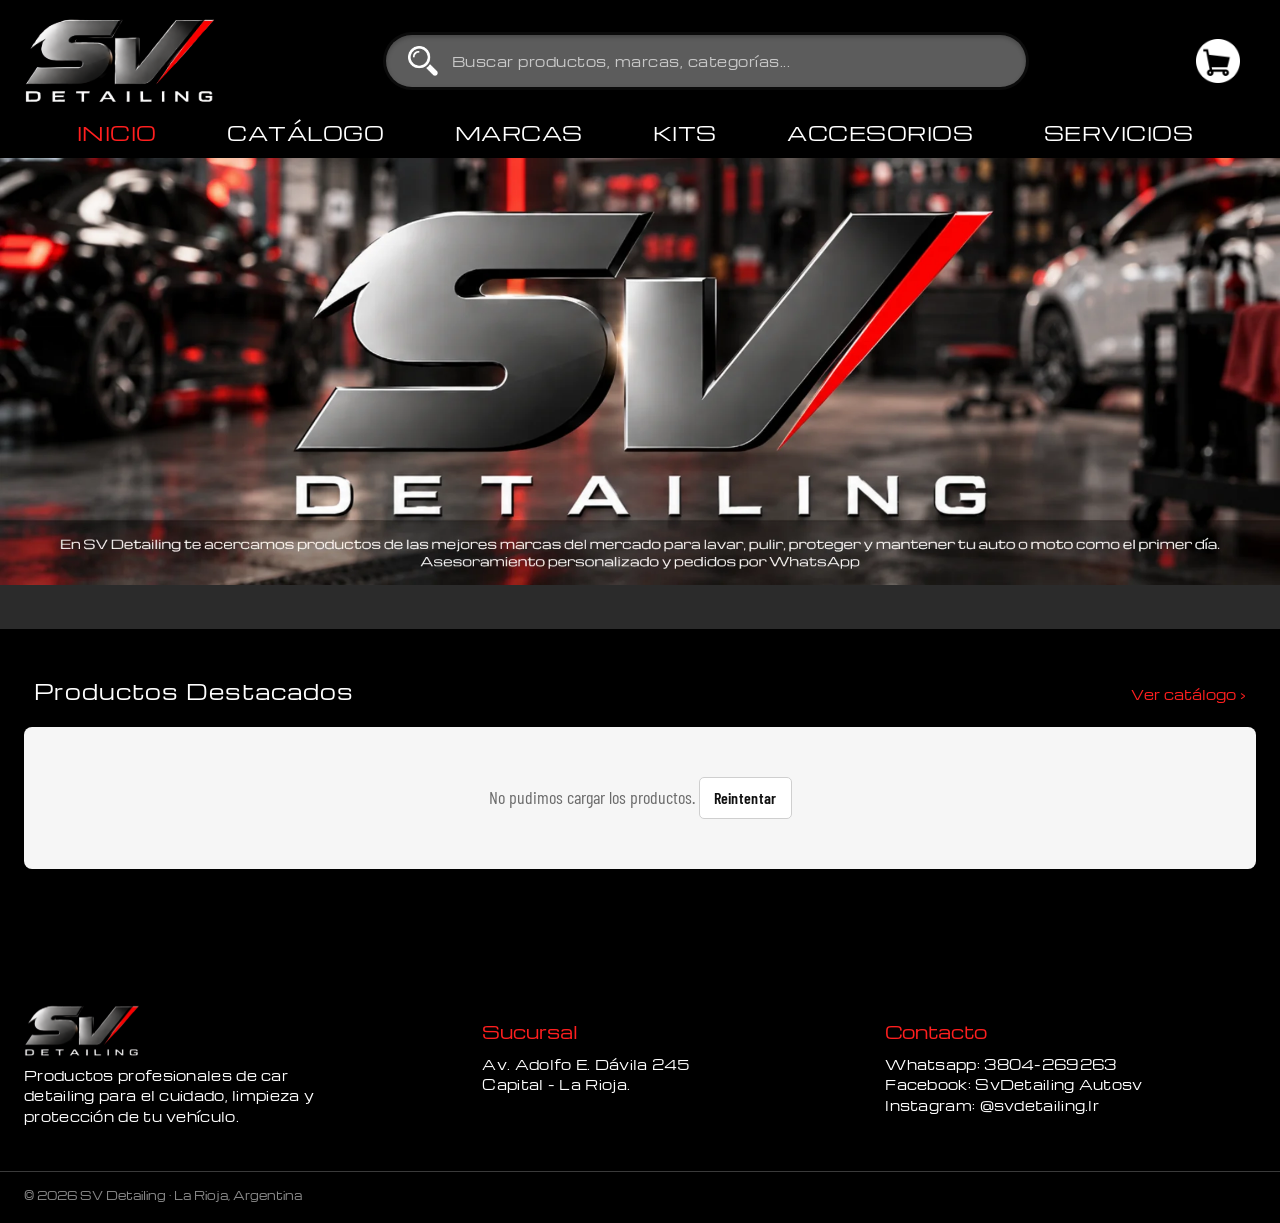
<file: index.html>
<!DOCTYPE html>
<html lang="es">
<head>
  <meta charset="UTF-8">
  <meta name="viewport" content="width=device-width, initial-scale=1.0">
  <title>SV Detailing | Productos de car detailing en La Rioja</title>
  <meta name="description" content="Productos profesionales de car detailing de las mejores marcas. Pedidos por WhatsApp. La Rioja, Argentina.">
  <meta name="theme-color" content="#000000">
  <link rel="icon" type="image/png" href="img/logo/logo.png">
  <link rel="preconnect" href="https://fonts.googleapis.com">
  <link rel="preconnect" href="https://fonts.gstatic.com" crossorigin>
  <link href="https://fonts.googleapis.com/css2?family=Barlow+Condensed:wght@400;500;600;700&family=Michroma&display=swap" rel="stylesheet">
  <link rel="stylesheet" href="css/estilos.css?v=20261127e">
</head>
<body data-pagina="inicio">
  <header id="encabezado" class="encabezado"></header>
  <section id="banner" class="banner" aria-label="Banner"></section>

  <section class="franja" aria-label="Marcas">
    <button type="button" class="flecha flecha--izq" id="franja-anterior" aria-label="Ver marcas anteriores" hidden>‹</button>
    <div id="franja-marcas" class="franja__pista"></div>
    <button type="button" class="flecha flecha--der" id="franja-siguiente" aria-label="Ver más marcas" hidden>›</button>
  </section>

  <main class="zona-oscura">
    <div class="contenedor">
      <div class="destacados__cabecera">
        <h2 class="titulo-oscuro">Productos Destacados</h2>
        <a href="catalogo.html" class="ver-todo">Ver catálogo <span aria-hidden="true">›</span></a>
      </div>
      <div id="destacados" class="destacados" aria-live="polite"></div>
    </div>
  </main>

  <footer id="pie" class="pie"></footer>

  <script src="js/config.js?v=20261127e"></script>
  <script src="js/datos-ejemplo.js?v=20261127e"></script>
  <script src="js/tienda.js?v=20261127e"></script>
  <script src="js/inicio.js?v=20261127e"></script>
</body>
</html>
</file>
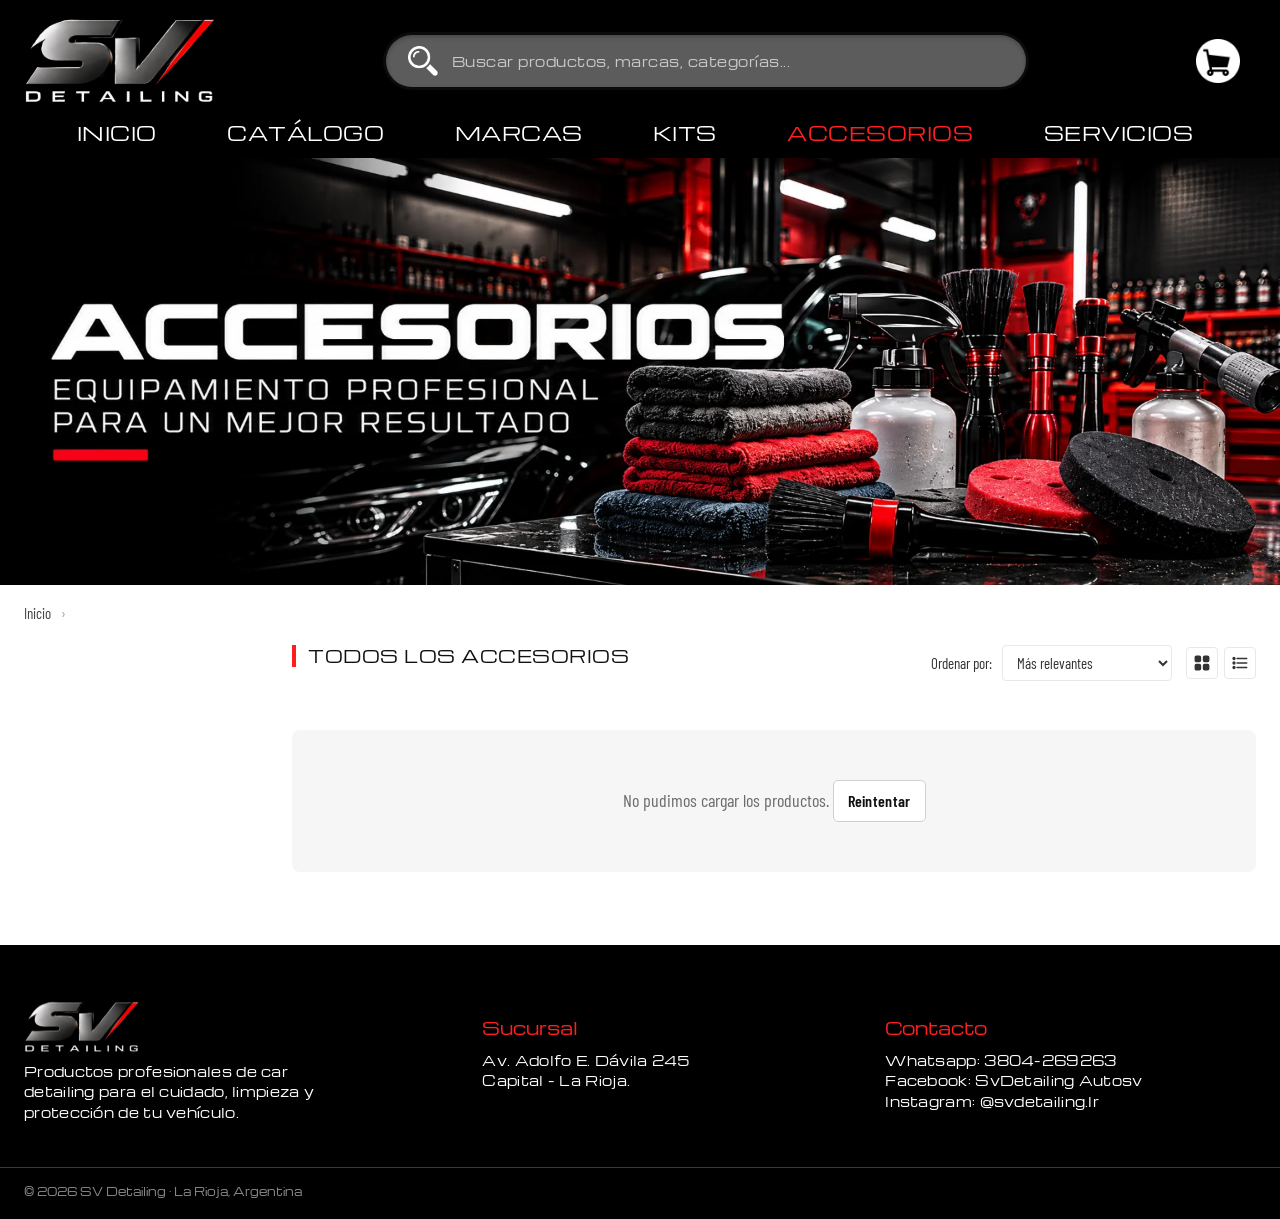
<file: accesorios.html>
<!DOCTYPE html>
<html lang="es">
<head>
  <meta charset="UTF-8">
  <meta name="viewport" content="width=device-width, initial-scale=1.0">
  <title>Accesorios | SV Detailing</title>
  <meta name="description" content="Equipamiento profesional de detailing: pads, microfibras, pulverizadores, herramientas y más.">
  <meta name="theme-color" content="#000000">
  <link rel="icon" type="image/png" href="img/logo/logo.png">
  <link rel="preconnect" href="https://fonts.googleapis.com">
  <link rel="preconnect" href="https://fonts.gstatic.com" crossorigin>
  <link href="https://fonts.googleapis.com/css2?family=Barlow+Condensed:wght@400;500;600;700&family=Michroma&display=swap" rel="stylesheet">
  <link rel="stylesheet" href="css/estilos.css?v=20261127e">
</head>
<body data-pagina="accesorios">
  <header id="encabezado" class="encabezado"></header>
  <section id="banner" class="banner" aria-label="Banner"></section>

  <main class="zona-clara">
    <div class="contenedor">
      <nav class="miga" aria-label="Ubicación">
        <a href="index.html">Inicio</a><span class="miga__sep">›</span><span id="miga-actual"></span>
      </nav>
      <div class="listado">
        <aside id="lateral" class="lateral" aria-label="Filtros"></aside>
        <section class="listado__principal">
          <div class="listado__barra">
            <div>
              <h1 id="titulo-listado" class="titulo-seccion">Todos los accesorios</h1>
              <span id="cantidad-listado" class="listado__cantidad"></span>
            </div>
            <div class="listado__controles">
              <label class="orden">Ordenar por:
                <select id="orden">
                  <option value="relevantes">Más relevantes</option>
                  <option value="precio-asc">Menor precio</option>
                  <option value="precio-desc">Mayor precio</option>
                  <option value="nombre">Nombre (A-Z)</option>
                </select>
              </label>
              <div class="vista" role="group" aria-label="Tipo de vista">
                <button type="button" class="vista__btn" data-vista="grilla" aria-label="Ver en cuadrícula">
                  <svg viewBox="0 0 24 24" aria-hidden="true"><rect x="3" y="3" width="7" height="7" rx="1.5"/><rect x="14" y="3" width="7" height="7" rx="1.5"/><rect x="3" y="14" width="7" height="7" rx="1.5"/><rect x="14" y="14" width="7" height="7" rx="1.5"/></svg>
                </button>
                <button type="button" class="vista__btn" data-vista="lista" aria-label="Ver en lista">
                  <svg viewBox="0 0 24 24" aria-hidden="true"><path d="M8 6h13M8 12h13M8 18h13"/><circle cx="4" cy="6" r="1.3"/><circle cx="4" cy="12" r="1.3"/><circle cx="4" cy="18" r="1.3"/></svg>
                </button>
              </div>
            </div>
          </div>
          <div id="logos-marcas" class="logos"></div>
          <div id="grilla" class="grilla" aria-live="polite"></div>
        </section>
      </div>
    </div>
  </main>

  <footer id="pie" class="pie"></footer>

  <script src="js/config.js?v=20261127e"></script>
  <script src="js/datos-ejemplo.js?v=20261127e"></script>
  <script src="js/tienda.js?v=20261127e"></script>
  <script src="js/listado.js?v=20261127e"></script>
</body>
</html>
</file>
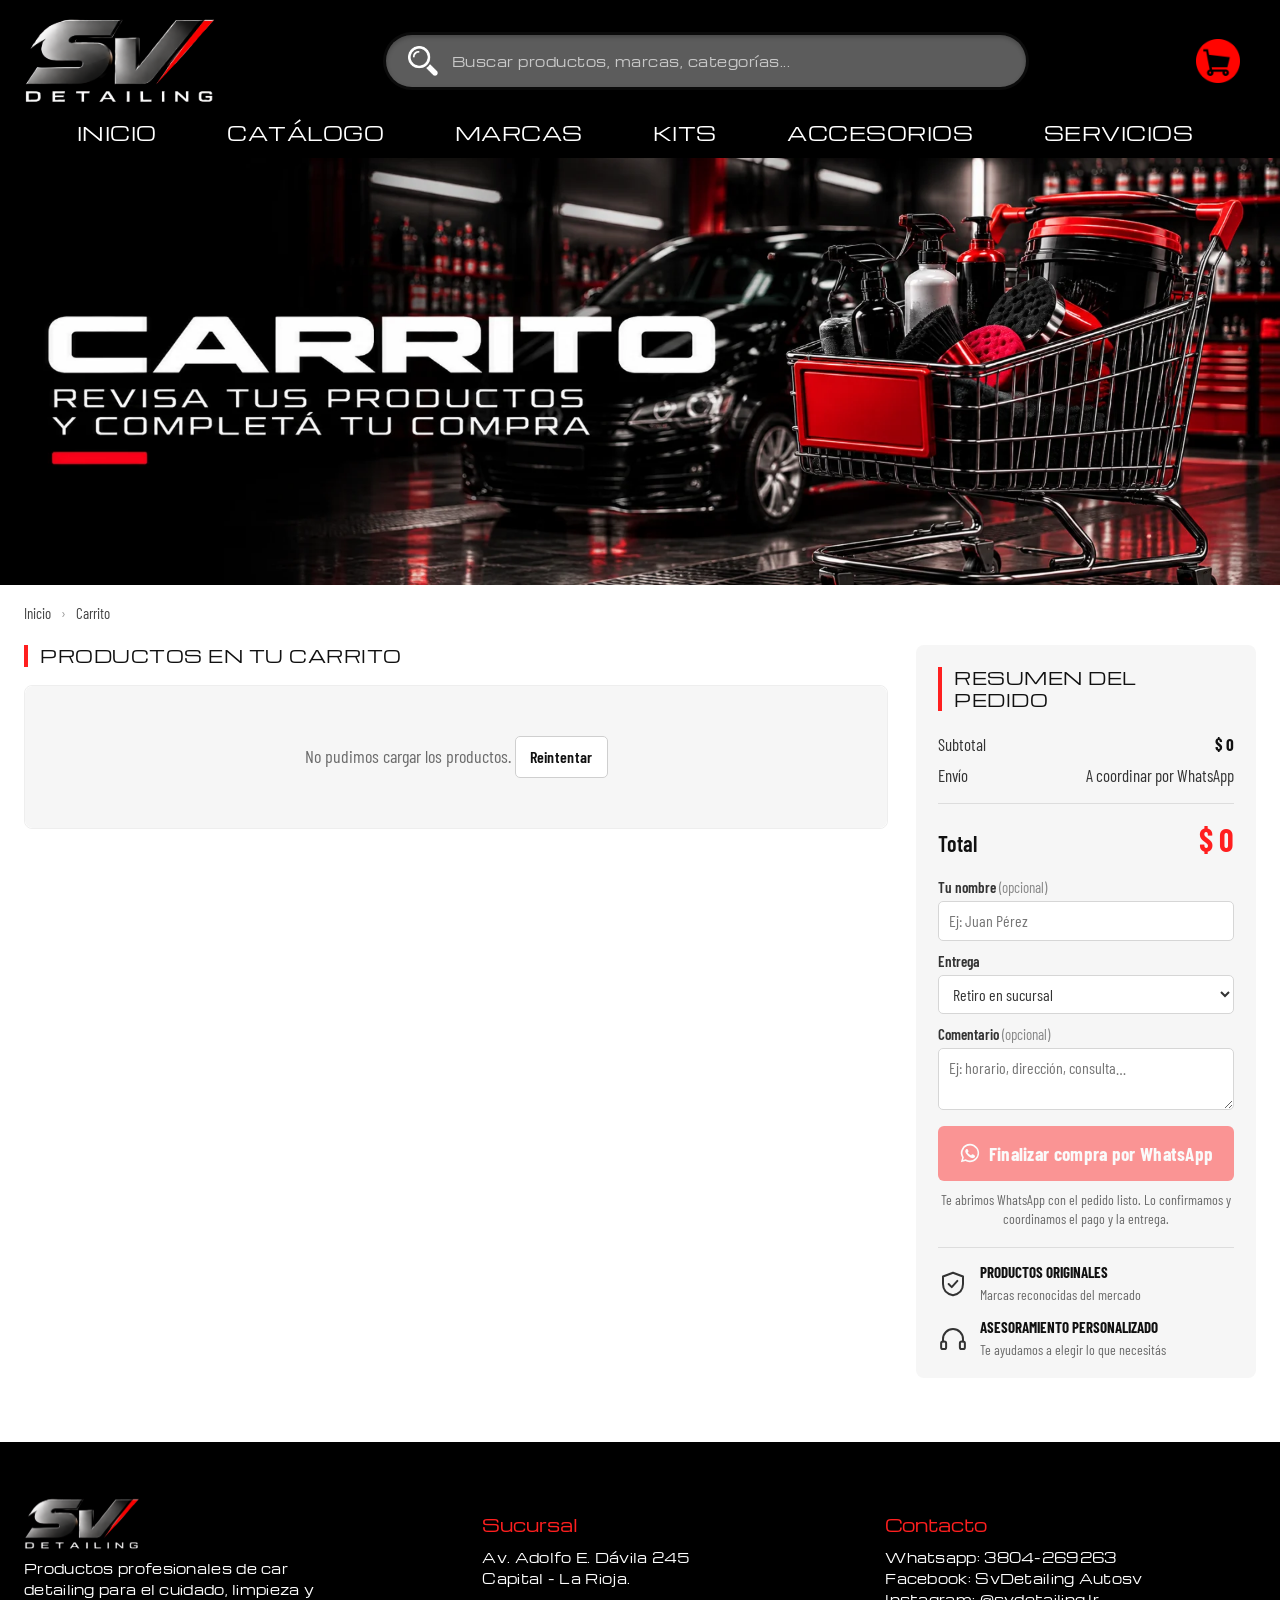
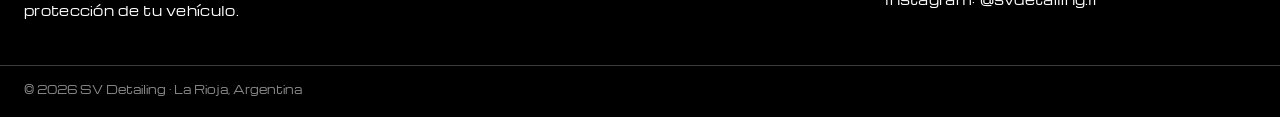
<file: carrito.html>
<!DOCTYPE html>
<html lang="es">
<head>
  <meta charset="UTF-8">
  <meta name="viewport" content="width=device-width, initial-scale=1.0">
  <title>Carrito | SV Detailing</title>
  <meta name="description" content="Revisá tus productos y enviá tu pedido por WhatsApp.">
  <meta name="theme-color" content="#000000">
  <link rel="icon" type="image/png" href="img/logo/logo.png">
  <link rel="preconnect" href="https://fonts.googleapis.com">
  <link rel="preconnect" href="https://fonts.gstatic.com" crossorigin>
  <link href="https://fonts.googleapis.com/css2?family=Barlow+Condensed:wght@400;500;600;700&family=Michroma&display=swap" rel="stylesheet">
  <link rel="stylesheet" href="css/estilos.css?v=20261127e">
</head>
<body data-pagina="carrito">
  <header id="encabezado" class="encabezado"></header>
  <section id="banner" class="banner" aria-label="Banner"></section>

  <main class="zona-clara">
    <div class="contenedor">
      <nav class="miga" aria-label="Ubicación">
        <a href="index.html">Inicio</a><span class="miga__sep">›</span><span>Carrito</span>
      </nav>

      <div class="carrito">
        <section class="carrito__lista">
          <h1 id="titulo-carrito" class="titulo-seccion">Productos en tu carrito</h1>
          <div id="tabla-carrito" class="tabla-carrito"></div>
          <div id="acciones-carrito" class="carrito__acciones" hidden>
            <a href="catalogo.html" class="boton boton--borde">← Seguir comprando</a>
            <button type="button" id="vaciar" class="boton boton--borde">
              <svg viewBox="0 0 24 24" class="icono-boton" aria-hidden="true"><path d="M4 7h16M9 7V4h6v3M6 7l1 13h10l1-13" fill="none" stroke="currentColor" stroke-width="1.8" stroke-linecap="round" stroke-linejoin="round"/></svg>
              Vaciar carrito
            </button>
          </div>
        </section>

        <aside class="resumen" aria-label="Resumen del pedido">
          <h2 class="titulo-seccion">Resumen del pedido</h2>
          <div class="resumen__fila"><span id="resumen-subtotal-texto">Subtotal</span><strong id="resumen-subtotal">$ 0</strong></div>
          <div class="resumen__fila"><span>Envío</span><span>A coordinar por WhatsApp</span></div>
          <div class="resumen__total"><span>Total</span><strong id="resumen-total">$ 0</strong></div>

          <div class="resumen__datos">
            <label><span>Tu nombre <span class="opcional">(opcional)</span></span>
              <input type="text" id="cliente-nombre" autocomplete="name" placeholder="Ej: Juan Pérez">
            </label>
            <label>Entrega
              <select id="cliente-entrega">
                <option>Retiro en sucursal</option>
                <option>Envío a domicilio</option>
              </select>
            </label>
            <label><span>Comentario <span class="opcional">(opcional)</span></span>
              <textarea id="cliente-nota" rows="2" placeholder="Ej: horario, dirección, consulta…"></textarea>
            </label>
          </div>

          <button type="button" id="finalizar" class="boton boton--finalizar" disabled>
            <svg viewBox="0 0 24 24" class="icono-boton" aria-hidden="true"><path fill="currentColor" d="M12 2a10 10 0 0 0-8.6 15.1L2 22l5-1.3A10 10 0 1 0 12 2zm0 18.2a8.2 8.2 0 0 1-4.2-1.2l-.3-.2-3 .8.8-2.9-.2-.3A8.2 8.2 0 1 1 12 20.2zm4.5-6.1c-.2-.1-1.5-.7-1.7-.8s-.4-.1-.6.1-.7.8-.8 1-.3.2-.5.1a6.7 6.7 0 0 1-3.3-2.9c-.3-.4.3-.4.7-1.3a.5.5 0 0 0 0-.4l-.8-1.8c-.2-.5-.4-.4-.6-.4h-.5a1 1 0 0 0-.7.3 3 3 0 0 0-.9 2.2 5.2 5.2 0 0 0 1.1 2.7 11.8 11.8 0 0 0 4.5 4c1.7.7 2.3.8 3.1.6a2.7 2.7 0 0 0 1.8-1.2 2.2 2.2 0 0 0 .2-1.3c-.1-.1-.3-.2-.5-.3z"/></svg>
            Finalizar compra por WhatsApp
          </button>
          <p class="resumen__nota">Te abrimos WhatsApp con el pedido listo. Lo confirmamos y coordinamos el pago y la entrega.</p>

          <ul class="beneficios">
            <li><svg viewBox="0 0 24 24" aria-hidden="true"><path d="M12 3l8 3v6c0 5-3.5 8-8 9-4.5-1-8-4-8-9V6z"/><path d="M8.5 12l2.5 2.5 4.5-5"/></svg>
              <div><strong>Productos originales</strong><span>Marcas reconocidas del mercado</span></div></li>
            <li><svg viewBox="0 0 24 24" aria-hidden="true"><path d="M4 14v-2a8 8 0 0 1 16 0v2"/><rect x="2.5" y="14" width="4" height="6" rx="1.5"/><rect x="17.5" y="14" width="4" height="6" rx="1.5"/></svg>
              <div><strong>Asesoramiento personalizado</strong><span>Te ayudamos a elegir lo que necesitás</span></div></li>
          </ul>
        </aside>
      </div>

      <section id="bloque-sugerencias" class="sugerencias" hidden>
        <h2 class="titulo-seccion">También te puede interesar</h2>
        <div class="sugerencias__marco">
          <button type="button" class="flecha flecha--clara flecha--izq" id="sug-anterior" aria-label="Anteriores" hidden>‹</button>
          <div id="sugerencias" class="sugerencias__pista"></div>
          <button type="button" class="flecha flecha--clara flecha--der" id="sug-siguiente" aria-label="Siguientes" hidden>›</button>
        </div>
      </section>
    </div>
  </main>

  <footer id="pie" class="pie"></footer>

  <script src="js/config.js?v=20261127e"></script>
  <script src="js/datos-ejemplo.js?v=20261127e"></script>
  <script src="js/tienda.js?v=20261127e"></script>
  <script src="js/carrito.js?v=20261127e"></script>
</body>
</html>
</file>
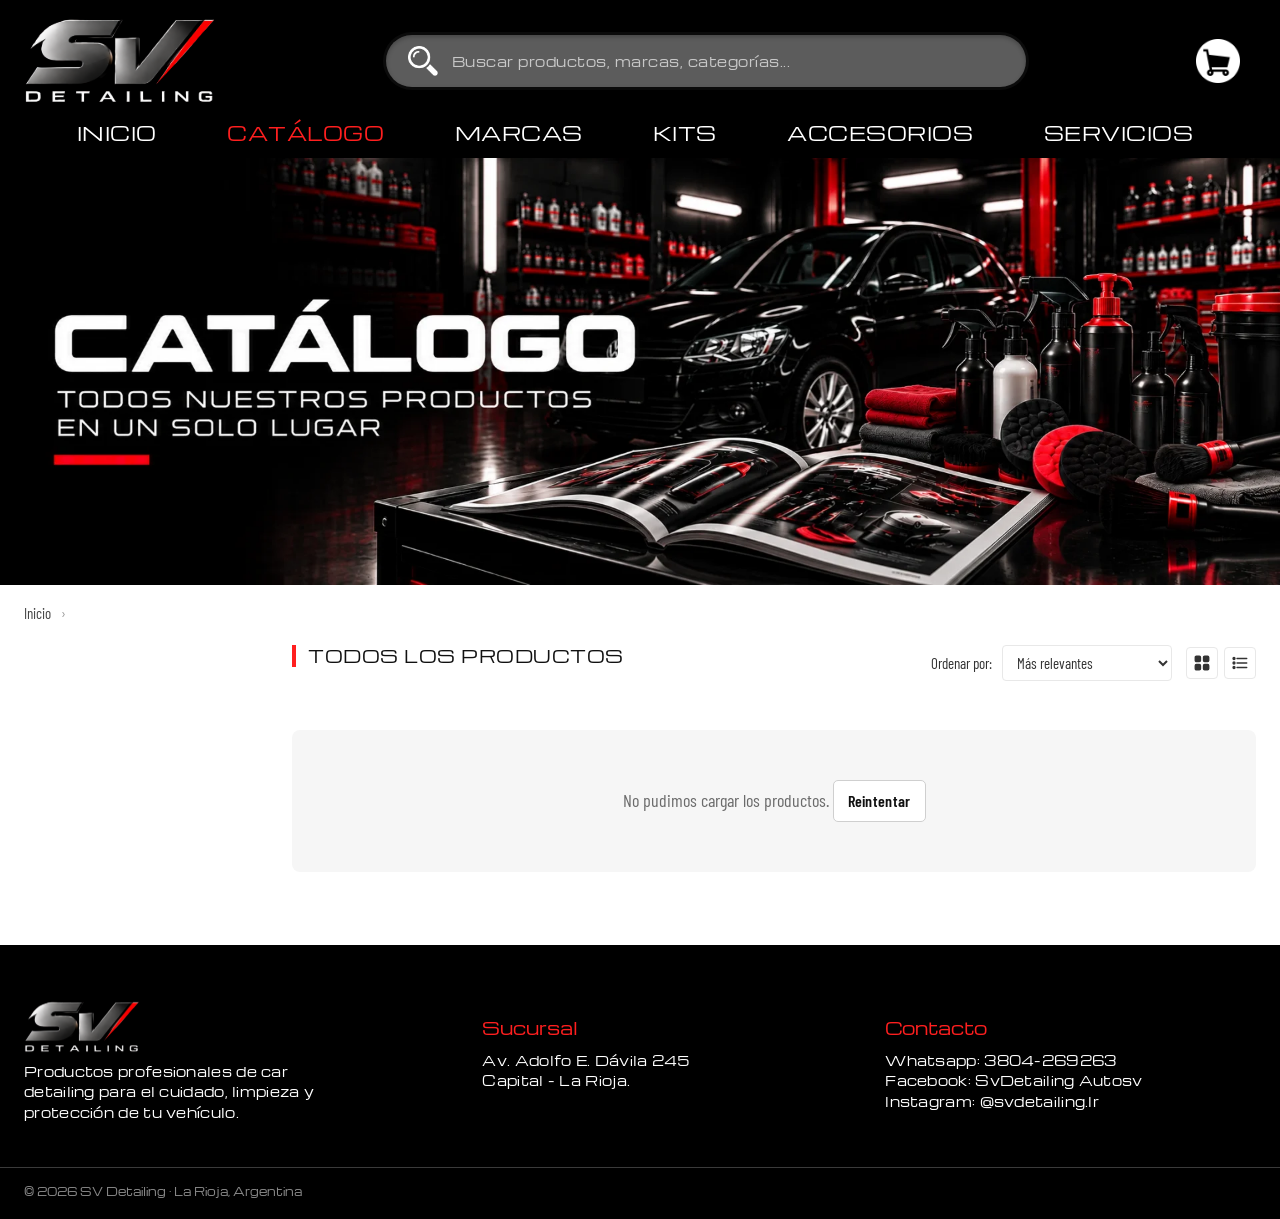
<file: catalogo.html>
<!DOCTYPE html>
<html lang="es">
<head>
  <meta charset="UTF-8">
  <meta name="viewport" content="width=device-width, initial-scale=1.0">
  <title>Catálogo | SV Detailing</title>
  <meta name="description" content="Todos los productos de car detailing de SV Detailing en un solo lugar.">
  <meta name="theme-color" content="#000000">
  <link rel="icon" type="image/png" href="img/logo/logo.png">
  <link rel="preconnect" href="https://fonts.googleapis.com">
  <link rel="preconnect" href="https://fonts.gstatic.com" crossorigin>
  <link href="https://fonts.googleapis.com/css2?family=Barlow+Condensed:wght@400;500;600;700&family=Michroma&display=swap" rel="stylesheet">
  <link rel="stylesheet" href="css/estilos.css?v=20261127e">
</head>
<body data-pagina="catalogo">
  <header id="encabezado" class="encabezado"></header>
  <section id="banner" class="banner" aria-label="Banner"></section>

  <main class="zona-clara">
    <div class="contenedor">
      <nav class="miga" aria-label="Ubicación">
        <a href="index.html">Inicio</a><span class="miga__sep">›</span><span id="miga-actual"></span>
      </nav>
      <div class="listado">
        <aside id="lateral" class="lateral" aria-label="Filtros"></aside>
        <section class="listado__principal">
          <div class="listado__barra">
            <div>
              <h1 id="titulo-listado" class="titulo-seccion">Todos los productos</h1>
              <span id="cantidad-listado" class="listado__cantidad"></span>
            </div>
            <div class="listado__controles">
              <label class="orden">Ordenar por:
                <select id="orden">
                  <option value="relevantes">Más relevantes</option>
                  <option value="precio-asc">Menor precio</option>
                  <option value="precio-desc">Mayor precio</option>
                  <option value="nombre">Nombre (A-Z)</option>
                </select>
              </label>
              <div class="vista" role="group" aria-label="Tipo de vista">
                <button type="button" class="vista__btn" data-vista="grilla" aria-label="Ver en cuadrícula">
                  <svg viewBox="0 0 24 24" aria-hidden="true"><rect x="3" y="3" width="7" height="7" rx="1.5"/><rect x="14" y="3" width="7" height="7" rx="1.5"/><rect x="3" y="14" width="7" height="7" rx="1.5"/><rect x="14" y="14" width="7" height="7" rx="1.5"/></svg>
                </button>
                <button type="button" class="vista__btn" data-vista="lista" aria-label="Ver en lista">
                  <svg viewBox="0 0 24 24" aria-hidden="true"><path d="M8 6h13M8 12h13M8 18h13"/><circle cx="4" cy="6" r="1.3"/><circle cx="4" cy="12" r="1.3"/><circle cx="4" cy="18" r="1.3"/></svg>
                </button>
              </div>
            </div>
          </div>
          <div id="logos-marcas" class="logos"></div>
          <div id="grilla" class="grilla" aria-live="polite"></div>
        </section>
      </div>
    </div>
  </main>

  <footer id="pie" class="pie"></footer>

  <script src="js/config.js?v=20261127e"></script>
  <script src="js/datos-ejemplo.js?v=20261127e"></script>
  <script src="js/tienda.js?v=20261127e"></script>
  <script src="js/listado.js?v=20261127e"></script>
</body>
</html>
</file>
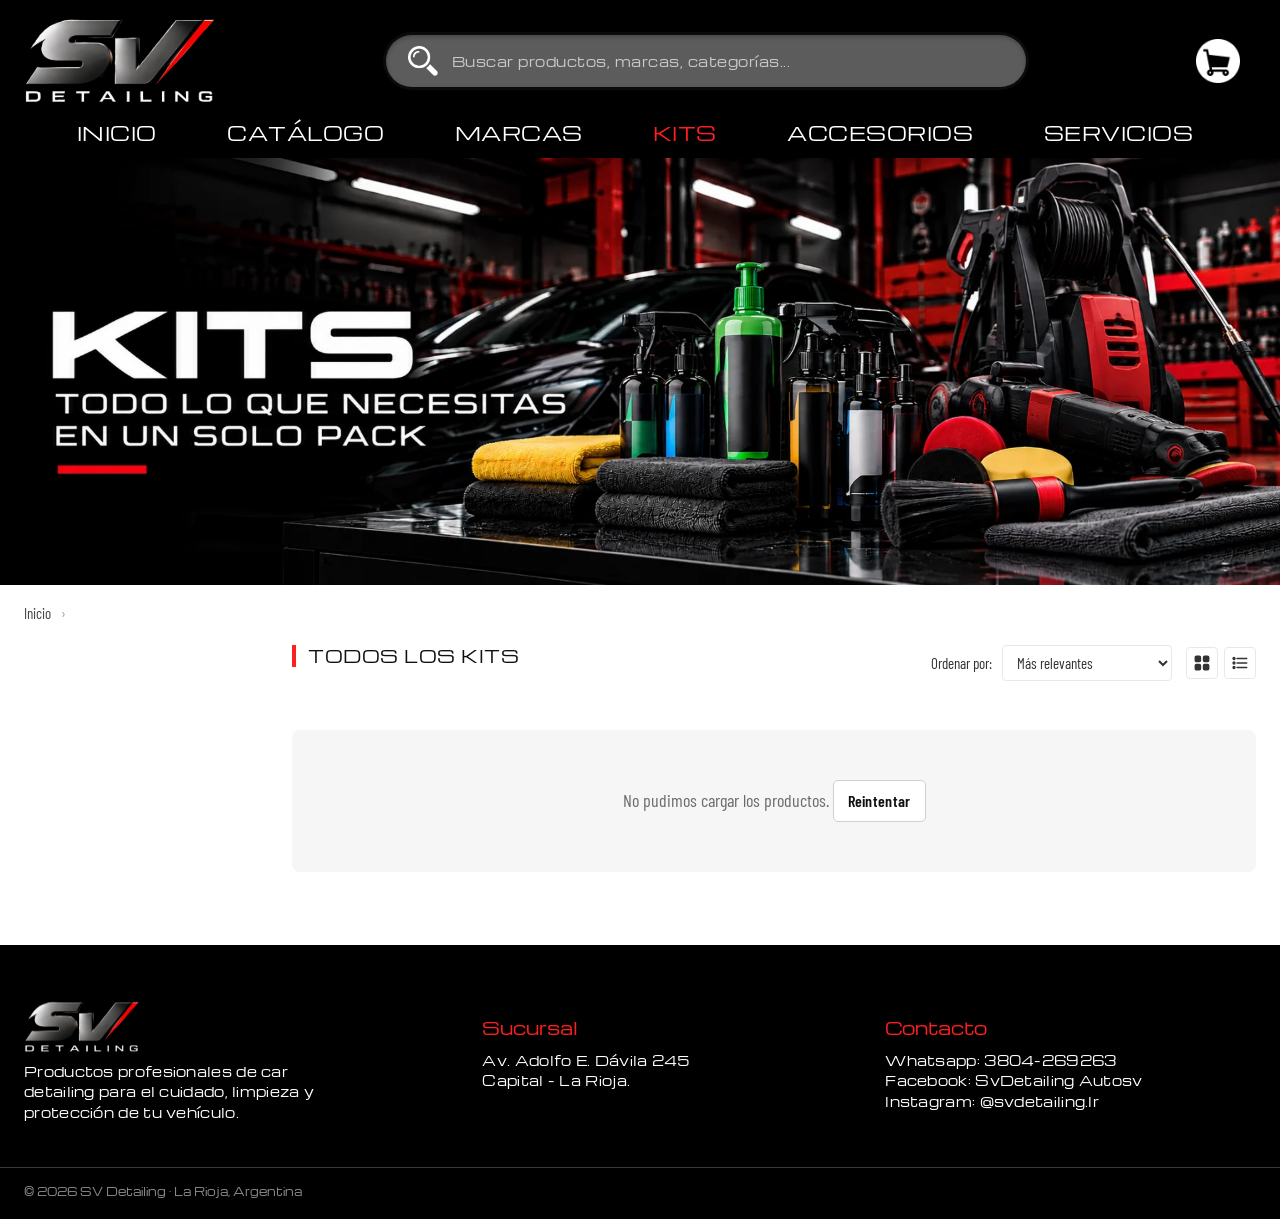
<file: kits.html>
<!DOCTYPE html>
<html lang="es">
<head>
  <meta charset="UTF-8">
  <meta name="viewport" content="width=device-width, initial-scale=1.0">
  <title>Kits | SV Detailing</title>
  <meta name="description" content="Kits de car detailing: todo lo que necesitás en un solo pack.">
  <meta name="theme-color" content="#000000">
  <link rel="icon" type="image/png" href="img/logo/logo.png">
  <link rel="preconnect" href="https://fonts.googleapis.com">
  <link rel="preconnect" href="https://fonts.gstatic.com" crossorigin>
  <link href="https://fonts.googleapis.com/css2?family=Barlow+Condensed:wght@400;500;600;700&family=Michroma&display=swap" rel="stylesheet">
  <link rel="stylesheet" href="css/estilos.css?v=20261127e">
</head>
<body data-pagina="kits">
  <header id="encabezado" class="encabezado"></header>
  <section id="banner" class="banner" aria-label="Banner"></section>

  <main class="zona-clara">
    <div class="contenedor">
      <nav class="miga" aria-label="Ubicación">
        <a href="index.html">Inicio</a><span class="miga__sep">›</span><span id="miga-actual"></span>
      </nav>
      <div class="listado">
        <aside id="lateral" class="lateral" aria-label="Filtros"></aside>
        <section class="listado__principal">
          <div class="listado__barra">
            <div>
              <h1 id="titulo-listado" class="titulo-seccion">Todos los kits</h1>
              <span id="cantidad-listado" class="listado__cantidad"></span>
            </div>
            <div class="listado__controles">
              <label class="orden">Ordenar por:
                <select id="orden">
                  <option value="relevantes">Más relevantes</option>
                  <option value="precio-asc">Menor precio</option>
                  <option value="precio-desc">Mayor precio</option>
                  <option value="nombre">Nombre (A-Z)</option>
                </select>
              </label>
              <div class="vista" role="group" aria-label="Tipo de vista">
                <button type="button" class="vista__btn" data-vista="grilla" aria-label="Ver en cuadrícula">
                  <svg viewBox="0 0 24 24" aria-hidden="true"><rect x="3" y="3" width="7" height="7" rx="1.5"/><rect x="14" y="3" width="7" height="7" rx="1.5"/><rect x="3" y="14" width="7" height="7" rx="1.5"/><rect x="14" y="14" width="7" height="7" rx="1.5"/></svg>
                </button>
                <button type="button" class="vista__btn" data-vista="lista" aria-label="Ver en lista">
                  <svg viewBox="0 0 24 24" aria-hidden="true"><path d="M8 6h13M8 12h13M8 18h13"/><circle cx="4" cy="6" r="1.3"/><circle cx="4" cy="12" r="1.3"/><circle cx="4" cy="18" r="1.3"/></svg>
                </button>
              </div>
            </div>
          </div>
          <div id="logos-marcas" class="logos"></div>
          <div id="grilla" class="grilla" aria-live="polite"></div>
        </section>
      </div>
    </div>
  </main>

  <footer id="pie" class="pie"></footer>

  <script src="js/config.js?v=20261127e"></script>
  <script src="js/datos-ejemplo.js?v=20261127e"></script>
  <script src="js/tienda.js?v=20261127e"></script>
  <script src="js/listado.js?v=20261127e"></script>
</body>
</html>
</file>
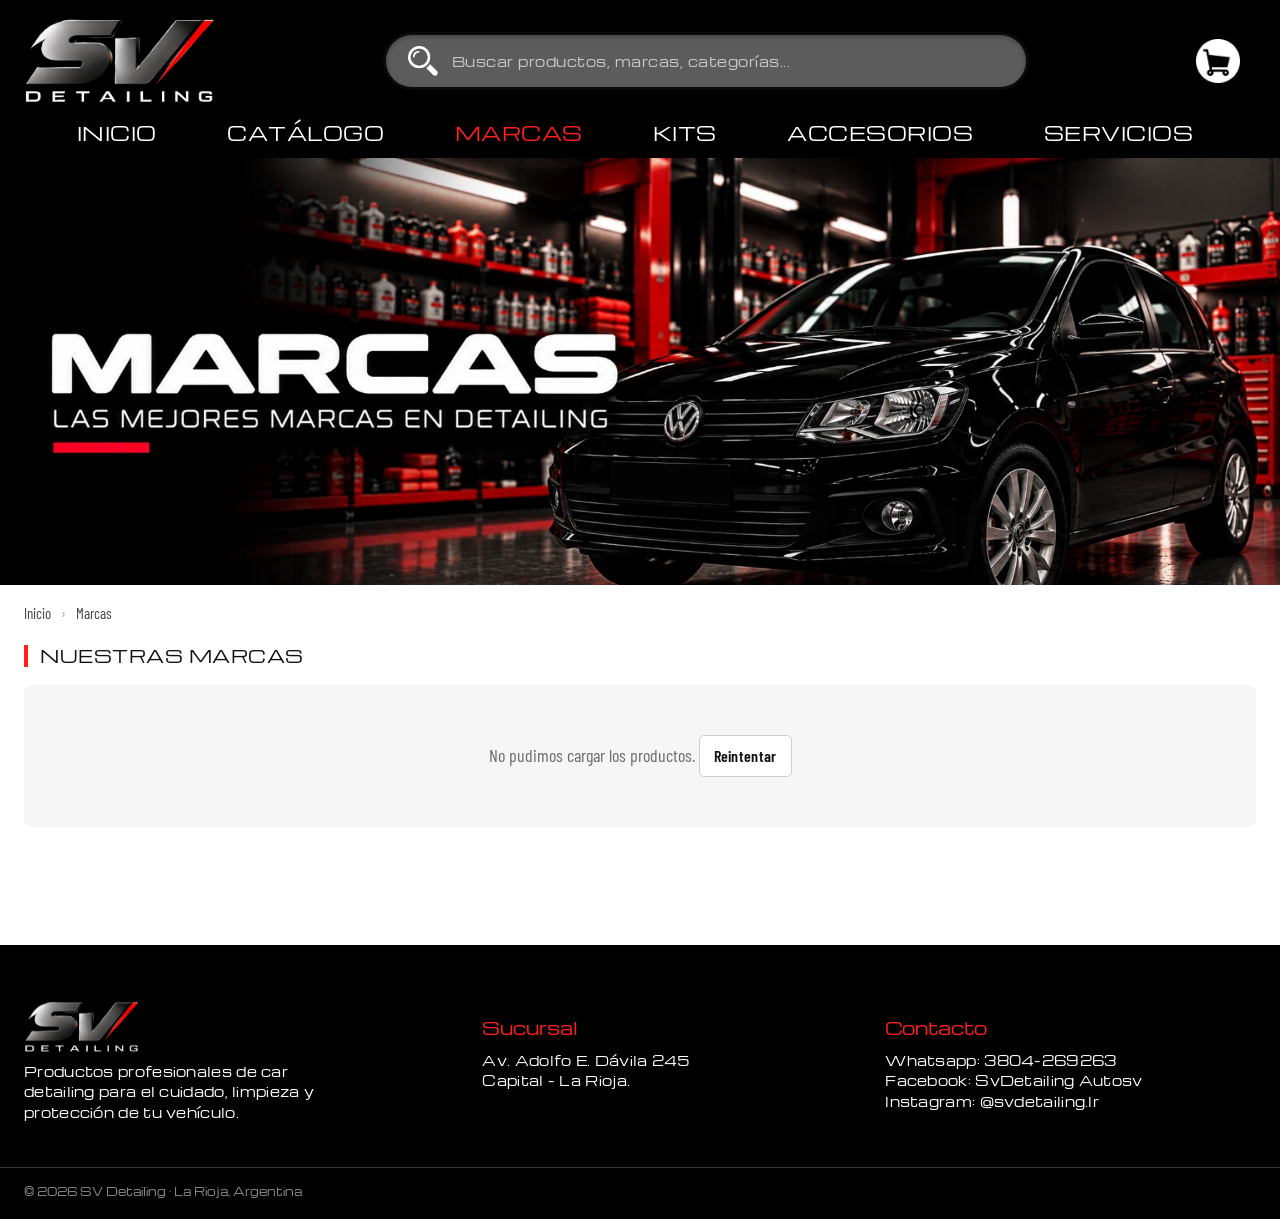
<file: marcas.html>
<!DOCTYPE html>
<html lang="es">
<head>
  <meta charset="UTF-8">
  <meta name="viewport" content="width=device-width, initial-scale=1.0">
  <title>Marcas | SV Detailing</title>
  <meta name="description" content="Las mejores marcas de detailing: Vonixx, Menzerna, Toxic Shine, K78, Laffitte, 3D y más.">
  <meta name="theme-color" content="#000000">
  <link rel="icon" type="image/png" href="img/logo/logo.png">
  <link rel="preconnect" href="https://fonts.googleapis.com">
  <link rel="preconnect" href="https://fonts.gstatic.com" crossorigin>
  <link href="https://fonts.googleapis.com/css2?family=Barlow+Condensed:wght@400;500;600;700&family=Michroma&display=swap" rel="stylesheet">
  <link rel="stylesheet" href="css/estilos.css?v=20261127e">
</head>
<body data-pagina="marcas">
  <header id="encabezado" class="encabezado"></header>
  <section id="banner" class="banner" aria-label="Banner"></section>

  <main class="zona-clara">
    <div class="contenedor">
      <nav class="miga" aria-label="Ubicación">
        <a href="index.html">Inicio</a><span class="miga__sep">›</span><span>Marcas</span>
      </nav>
      <h1 class="titulo-seccion">Nuestras marcas</h1>
      <div id="grilla-marcas" class="grilla-marcas"></div>
    </div>
  </main>

  <footer id="pie" class="pie"></footer>

  <script src="js/config.js?v=20261127e"></script>
  <script src="js/datos-ejemplo.js?v=20261127e"></script>
  <script src="js/tienda.js?v=20261127e"></script>
  <script src="js/marcas.js?v=20261127e"></script>
</body>
</html>
</file>
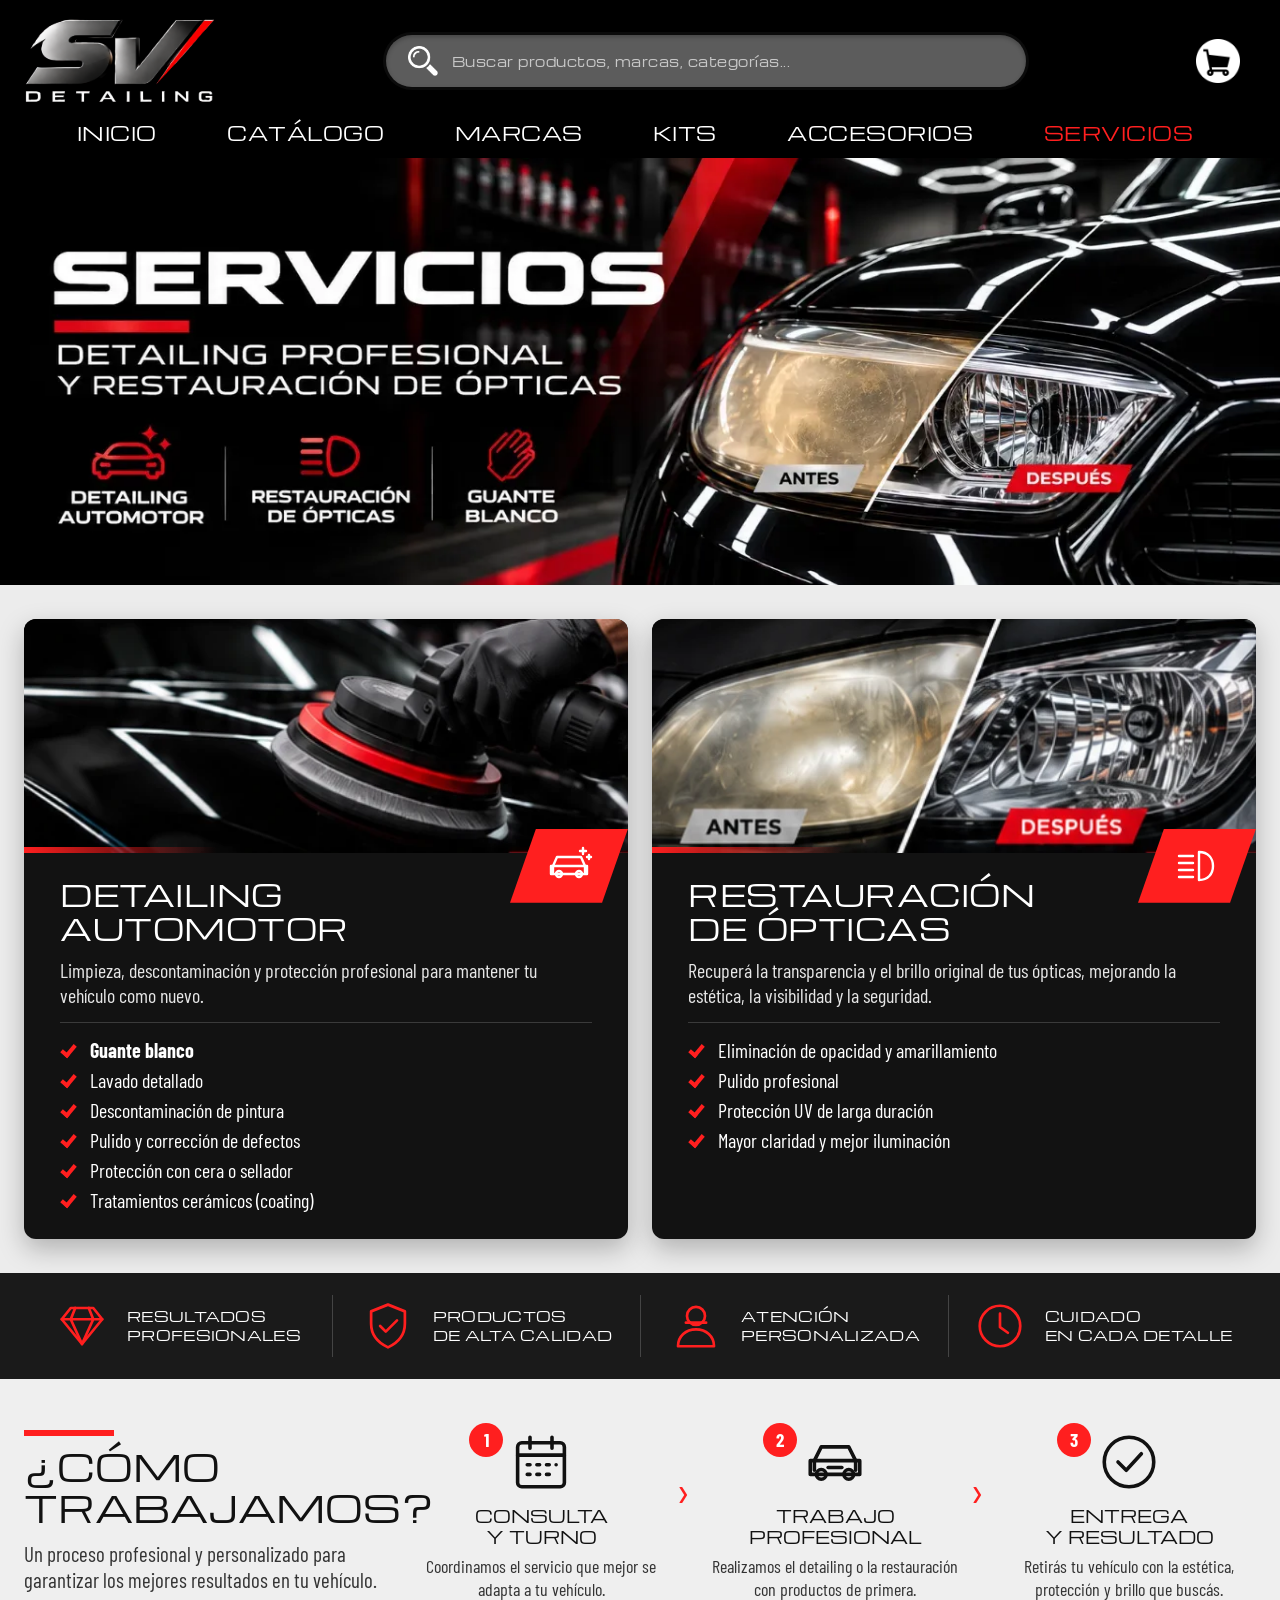
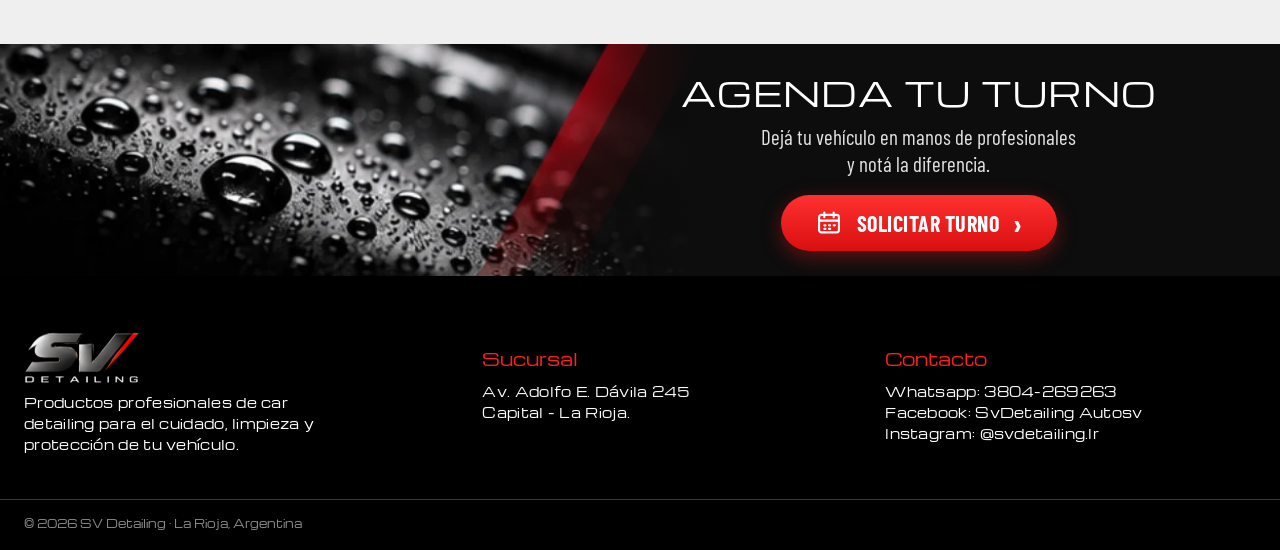
<file: servicios.html>
<!DOCTYPE html>
<html lang="es">
<head>
  <meta charset="UTF-8">
  <meta name="viewport" content="width=device-width, initial-scale=1.0">
  <title>Servicios | SV Detailing</title>
  <meta name="description" content="Detailing automotor profesional y restauración de ópticas en La Rioja. Pedí tu turno por WhatsApp.">
  <meta name="theme-color" content="#000000">
  <link rel="icon" type="image/png" href="img/logo/logo.png">
  <link rel="preconnect" href="https://fonts.googleapis.com">
  <link rel="preconnect" href="https://fonts.gstatic.com" crossorigin>
  <link href="https://fonts.googleapis.com/css2?family=Barlow+Condensed:wght@400;500;600;700&family=Michroma&display=swap" rel="stylesheet">
  <link rel="stylesheet" href="css/estilos.css?v=20261127e">
</head>
<body data-pagina="servicios">
  <header id="encabezado" class="encabezado"></header>
  <section id="banner" class="banner" aria-label="Banner"></section>

  <main>
    <!-- ===== Tarjetas de servicios ===== -->
    <section class="serv-zona">
      <div class="contenedor serv-grilla">

        <article class="serv-tarjeta">
          <div class="serv-tarjeta__foto">
            <img src="img/servicios/detailing.webp" alt="Pulido de carrocería con pulidora roto orbital" loading="lazy">
          </div>
          <div class="serv-tarjeta__cuerpo">
            <div class="serv-tarjeta__cabecera">
              <h2 class="serv-tarjeta__titulo">Detailing<br>automotor</h2>
              <span class="serv-tarjeta__icono" aria-hidden="true">
                <svg viewBox="0 0 48 48"><path d="M8 30v-6l4-9h24l4 9v6"/><path d="M6 24h36v8H6z"/><circle cx="14" cy="32" r="3"/><circle cx="34" cy="32" r="3"/><path d="M38 6v6M35 9h6M44 13v4M42 15h4"/></svg>
              </span>
            </div>
            <p class="serv-tarjeta__texto">Limpieza, descontaminación y protección profesional para mantener tu vehículo como nuevo.</p>
            <ul class="serv-lista">
              <li><strong>Guante blanco</strong></li>
              <li>Lavado detallado</li>
              <li>Descontaminación de pintura</li>
              <li>Pulido y corrección de defectos</li>
              <li>Protección con cera o sellador</li>
              <li>Tratamientos cerámicos (coating)</li>
            </ul>
          </div>
        </article>

        <article class="serv-tarjeta">
          <div class="serv-tarjeta__foto">
            <img src="img/servicios/opticas.webp" alt="Óptica antes y después de la restauración" loading="lazy">
          </div>
          <div class="serv-tarjeta__cuerpo">
            <div class="serv-tarjeta__cabecera">
              <h2 class="serv-tarjeta__titulo">Restauración<br>de ópticas</h2>
              <span class="serv-tarjeta__icono" aria-hidden="true">
                <svg viewBox="0 0 48 48"><path d="M26 10c9 0 14 6 14 14s-5 14-14 14z"/><path d="M6 14h14M6 21h14M6 28h14M6 35h14"/></svg>
              </span>
            </div>
            <p class="serv-tarjeta__texto">Recuperá la transparencia y el brillo original de tus ópticas, mejorando la estética, la visibilidad y la seguridad.</p>
            <ul class="serv-lista">
              <li>Eliminación de opacidad y amarillamiento</li>
              <li>Pulido profesional</li>
              <li>Protección UV de larga duración</li>
              <li>Mayor claridad y mejor iluminación</li>
            </ul>
          </div>
        </article>

      </div>
    </section>

    <!-- ===== Beneficios ===== -->
    <section class="serv-beneficios" aria-label="Por qué elegirnos">
      <ul class="contenedor serv-beneficios__lista">
        <li>
          <svg viewBox="0 0 48 48" aria-hidden="true"><path d="M14 8h20l8 10-18 22L6 18z"/><path d="M6 18h36M18 8l-4 10 10 22 10-22-4-10"/></svg>
          <span>Resultados<br>profesionales</span>
        </li>
        <li>
          <svg viewBox="0 0 48 48" aria-hidden="true"><path d="M24 5l15 6v11c0 10-6.5 17-15 21-8.5-4-15-11-15-21V11z"/><path d="M17 24l5 5 10-10"/></svg>
          <span>Productos<br>de alta calidad</span>
        </li>
        <li>
          <svg viewBox="0 0 48 48" aria-hidden="true"><circle cx="24" cy="15" r="8"/><path d="M8 42c0-9 7-15 16-15s16 6 16 15z"/><path d="M15 21h18"/></svg>
          <span>Atención<br>personalizada</span>
        </li>
        <li>
          <svg viewBox="0 0 48 48" aria-hidden="true"><circle cx="24" cy="24" r="18"/><path d="M24 13v12l7 5"/></svg>
          <span>Cuidado<br>en cada detalle</span>
        </li>
      </ul>
    </section>

    <!-- ===== Cómo trabajamos ===== -->
    <section class="serv-proceso">
      <div class="contenedor serv-proceso__grilla">
        <div class="serv-proceso__intro">
          <h2 class="serv-proceso__titulo">¿Cómo<br>trabajamos?</h2>
          <p>Un proceso profesional y personalizado para garantizar los mejores resultados en tu vehículo.</p>
        </div>
        <ol class="serv-pasos">
          <li class="serv-paso">
            <span class="serv-paso__num">1</span>
            <svg viewBox="0 0 48 48" aria-hidden="true"><rect x="7" y="10" width="34" height="32" rx="3"/><path d="M7 19h34M16 6v8M32 6v8"/><path d="M14 26h2M21 26h2M28 26h2M35 26h0M14 33h2M21 33h2M28 33h2"/></svg>
            <h3>Consulta<br>y turno</h3>
            <p>Coordinamos el servicio que mejor se adapta a tu vehículo.</p>
          </li>
          <li class="serv-paso">
            <span class="serv-paso__num">2</span>
            <svg viewBox="0 0 48 48" aria-hidden="true"><path d="M9 30v-7l5-10h20l5 10v7"/><path d="M6 23h36v10H6z"/><circle cx="14" cy="33" r="3.5"/><circle cx="34" cy="33" r="3.5"/><path d="M19 28h10"/></svg>
            <h3>Trabajo<br>profesional</h3>
            <p>Realizamos el detailing o la restauración con productos de primera.</p>
          </li>
          <li class="serv-paso">
            <span class="serv-paso__num">3</span>
            <svg viewBox="0 0 48 48" aria-hidden="true"><circle cx="24" cy="24" r="18"/><path d="M16 24l6 6 11-12"/></svg>
            <h3>Entrega<br>y resultado</h3>
            <p>Retirás tu vehículo con la estética, protección y brillo que buscás.</p>
          </li>
        </ol>
      </div>
    </section>

    <!-- ===== Agenda tu turno ===== -->
    <section class="serv-turno">
      <div class="serv-turno__texto">
        <h2>Agenda tu turno</h2>
        <p>Dejá tu vehículo en manos de profesionales<br>y notá la diferencia.</p>
        <a class="serv-turno__boton" data-turno href="#" target="_blank" rel="noopener">
          <svg viewBox="0 0 24 24" aria-hidden="true"><rect x="3.5" y="5" width="17" height="15" rx="2"/><path d="M3.5 10h17M8 3v4M16 3v4M8 14h1M12 14h1M16 14h1M8 17h1M12 17h1"/></svg>
          Solicitar turno
          <span aria-hidden="true">›</span>
        </a>
      </div>
    </section>
  </main>

  <footer id="pie" class="pie"></footer>

  <script src="js/config.js?v=20261127e"></script>
  <script src="js/datos-ejemplo.js?v=20261127e"></script>
  <script src="js/tienda.js?v=20261127e"></script>
  <script>
/* =========================================================
   SERVICIOS — banner y botón "Solicitar turno" por WhatsApp
   ========================================================= */

(() => {
  SV.iniciar('servicios');

  // Banner: usa servicios.webp y, si no existe, servicio.webp
  const banner = document.getElementById('banner');
  banner.innerHTML = `<img src="img/banners/servicios.webp" alt="Servicios - Detailing profesional y restauración de ópticas"
    class="banner__img" fetchpriority="high"
    onerror="this.onerror=null; this.src='img/banners/servicio.webp'">`;

  const mensaje =
    '¡Hola SV Detailing! Quería solicitar más información sobre sus servicios ' +
    '(detailing automotor y restauración de ópticas). ¿Me pasan precios y disponibilidad de turnos?';

  document.querySelectorAll('[data-turno]').forEach(a => {
    a.href = SV.linkWhatsApp(mensaje);
  });
})();
  </script>
</body>
</html>
</file>
<file: css/estilos.css>
/* =========================================================
   SV DETAILING — ESTILOS
   ========================================================= */

/* ---------- Variables ---------- */
:root {
  --rojo: #ff1f1f;
  --rojo-oscuro: #d90f0f;
  --negro: #000000;
  --gris-900: #111111;
  --gris-800: #1c1c1c;
  --gris-franja: #2b2b2b;
  --gris-tarjeta: #4d4d4d;
  --gris-buscador: #5c5c5c;
  --gris-borde: #e8e8e8;
  --gris-fondo: #f6f6f6;
  --gris-texto: #6b6b6b;
  --blanco: #ffffff;

  --f-titulo: 'Michroma', 'Arial Black', sans-serif;      /* encabezado, menú, títulos, pie */
  --f-texto: 'Barlow Condensed', 'Arial Narrow', sans-serif; /* tarjetas de producto y textos chicos */

  --ancho: 1320px;
  --radio: 8px;
  --sombra: 0 2px 10px rgba(0, 0, 0, .07);
  --sombra-alta: 0 10px 28px rgba(0, 0, 0, .14);
}

/* ---------- Base ---------- */
*, *::before, *::after { box-sizing: border-box; }
html { -webkit-text-size-adjust: 100%; scroll-behavior: smooth; }
body {
  margin: 0;
  background: var(--negro);
  color: var(--blanco);
  font-family: var(--f-texto);
  font-size: 17px;
  line-height: 1.35;
  -webkit-font-smoothing: antialiased;
}
img { max-width: 100%; display: block; }
a { color: inherit; text-decoration: none; }
button, input, select, textarea { font: inherit; color: inherit; }
button { cursor: pointer; }
[hidden] { display: none !important; }
:focus-visible { outline: 2px solid var(--rojo); outline-offset: 2px; }

.contenedor { width: 100%; max-width: var(--ancho); margin: 0 auto; padding: 0 24px; }

/* ---------- Encabezado ---------- */
.encabezado { background: var(--negro); position: sticky; top: 0; z-index: 50; }
.encabezado__fila {
  display: flex; align-items: center; gap: 32px;
  padding-top: 18px; padding-bottom: 10px;
}
.encabezado__logo { flex: 0 0 auto; }
.encabezado__logo img { height: 86px; width: auto; }

.buscador {
  flex: 1 1 auto; max-width: 640px; margin: 0 auto;
  display: flex; align-items: center; gap: 12px;
  background: var(--gris-buscador);
  border-radius: 999px;
  padding: 0 22px;
  height: 52px;
  box-shadow: 0 0 0 3px #0b0b0b, inset 0 2px 4px rgba(0, 0, 0, .25);
}
.buscador__icono { width: 30px; height: 30px; flex: 0 0 auto; }
.buscador__campo {
  flex: 1; min-width: 0; height: 100%;
  background: transparent; border: 0; outline: 0;
  color: var(--blanco);
  font-family: var(--f-titulo); font-size: 13px; letter-spacing: .5px;
}
.buscador__campo::placeholder { color: #c9c9c9; }
.buscador__campo::-webkit-search-cancel-button { filter: invert(1); }

.encabezado__carrito { position: relative; flex: 0 0 auto; width: 44px; height: 44px; margin-right: 16px; }
.encabezado__carrito img { width: 44px; height: 44px; transition: transform .2s; }
.encabezado__carrito:hover img { transform: scale(1.06); }
.encabezado__carrito.activo img {
  /* tiñe el círculo blanco de rojo en la página del carrito */
  filter: brightness(0) saturate(100%) invert(19%) sepia(96%) saturate(6200%) hue-rotate(356deg) brightness(104%) contrast(116%);
}
.carrito-contador {
  position: absolute; top: -6px; right: -8px;
  min-width: 22px; height: 22px; padding: 0 6px;
  border-radius: 999px; background: var(--rojo); color: var(--blanco);
  border: 2px solid var(--negro);
  font: 700 13px/18px var(--f-texto); text-align: center;
}
.encabezado__carrito.activo .carrito-contador { background: var(--blanco); color: var(--rojo); }

.menu { background: var(--negro); }
.menu__lista {
  list-style: none; margin: 0; padding-top: 6px; padding-bottom: 12px;
  display: flex; gap: clamp(28px, 5.5vw, 74px);
  padding-left: clamp(24px, 6vw, 96px);
  overflow-x: auto; scrollbar-width: none;
}
.menu__lista::-webkit-scrollbar { display: none; }
.menu__link {
  font-family: var(--f-titulo); font-size: 19px; text-transform: uppercase; letter-spacing: .5px;
  white-space: nowrap; color: var(--blanco); transition: color .2s;
}
.menu__link:hover, .menu__link.activo { color: var(--rojo); }

/* ---------- Banner ---------- */
.banner { background: var(--negro); }
.banner__img { width: 100%; aspect-ratio: 3 / 1; object-fit: cover; }

/* ---------- Franja de marcas (inicio) ---------- */
.franja { position: relative; background: var(--gris-franja); }
.franja__pista {
  display: flex; align-items: center; gap: 22px;
  padding: 22px 64px 22px 18px;
  overflow-x: auto; scrollbar-width: none;
}
.franja__pista::-webkit-scrollbar { display: none; }
.franja__item {
  flex: 0 0 auto; height: 96px; display: flex; align-items: center; justify-content: center;
  transition: transform .2s, opacity .2s;
}
.franja__item:hover { transform: scale(1.04); }
.franja__logo { height: 72px; width: auto; max-width: 300px; object-fit: contain; }
.franja__logo.logo-texto { font-size: 34px; }

.flecha {
  position: absolute; top: 50%; transform: translateY(-50%); z-index: 2;
  width: 36px; height: 36px; border-radius: 50%;
  border: 0; background: var(--negro); color: var(--blanco);
  font-size: 26px; line-height: 32px; text-align: center;
  box-shadow: 0 0 0 2px rgba(255, 255, 255, .15);
}
.flecha:hover { background: var(--rojo); }
.flecha--izq { left: 12px; }
.flecha--der { right: 18px; }
.flecha--clara { background: var(--blanco); color: var(--gris-900); box-shadow: var(--sombra-alta); }
.flecha--clara:hover { background: var(--rojo); color: var(--blanco); }

.logo-texto {
  display: inline-flex; align-items: center; justify-content: center;
  font-family: var(--f-titulo); font-size: 22px; letter-spacing: 1px; text-transform: uppercase;
  white-space: nowrap; color: var(--blanco);
}

/* ---------- Zona oscura (inicio) ---------- */
.zona-oscura { background: var(--negro); padding: 48px 0 80px; }
.destacados__cabecera { display: flex; align-items: baseline; justify-content: space-between; gap: 16px; margin: 0 10px 22px; }
.titulo-oscuro { font: 400 20px var(--f-titulo); letter-spacing: 1px; margin: 0; }
.ver-todo { font: 400 13px var(--f-titulo); color: var(--rojo); white-space: nowrap; }
.ver-todo:hover { text-decoration: underline; }
.destacados { display: grid; grid-template-columns: repeat(4, 1fr); gap: 20px; }

/* ---------- Zona clara (catálogo, marcas, carrito) ---------- */
.zona-clara { background: var(--blanco); color: var(--gris-900); padding: 14px 0 64px; min-height: 40vh; }

.miga { font-size: 15px; color: #444; margin: 4px 0 22px; display: flex; flex-wrap: wrap; align-items: center; }
.miga a:hover { color: var(--rojo); }
.miga__sep { margin: 0 10px; color: #999; }

.titulo-seccion {
  font: 400 17px var(--f-titulo); text-transform: uppercase; letter-spacing: .5px;
  margin: 0 0 18px; padding-left: 12px; border-left: 4px solid var(--rojo); line-height: 1.3;
}

/* ---------- Listado: barra lateral ---------- */
.listado { display: grid; grid-template-columns: 240px minmax(0, 1fr); gap: 28px; align-items: start; }
.lateral { position: sticky; top: 190px; display: grid; gap: 22px; }
.lateral__caja { background: var(--blanco); border-radius: 6px; box-shadow: var(--sombra); overflow: hidden; }
.lateral__titulo {
  margin: 0; padding: 14px 16px; background: var(--gris-900); color: var(--blanco);
  font: 700 19px var(--f-texto); text-transform: uppercase; letter-spacing: .4px;
}
.lateral__lista { list-style: none; margin: 0; padding: 0 0 6px; }
.lateral__item {
  width: 100%; display: flex; align-items: center; gap: 12px;
  padding: 10px 16px; border: 0; border-bottom: 1px solid #efefef; background: none;
  font-size: 16px; text-align: left; color: #222; transition: background .15s, color .15s;
}
.lateral__item:hover { background: #fff1f1; }
.lateral__item.activo { background: var(--rojo); color: var(--blanco); }
.lateral__icono {
  width: 20px; height: 20px; flex: 0 0 auto;
  fill: none; stroke: currentColor; stroke-width: 1.7; stroke-linecap: round; stroke-linejoin: round;
}
.lateral__lista--checks { padding: 8px 16px 12px; }
.check { display: flex; align-items: center; gap: 10px; padding: 5px 0; font-size: 16px; cursor: pointer; }
.check input { width: 17px; height: 17px; accent-color: var(--rojo); }

/* ---------- Listado: barra superior ---------- */
.listado__barra { display: flex; flex-wrap: wrap; align-items: flex-start; justify-content: space-between; gap: 12px 20px; margin-bottom: 16px; }
.listado__barra .titulo-seccion { margin-bottom: 4px; }
.listado__cantidad { font-size: 15px; color: var(--gris-texto); padding-left: 16px; }
.listado__controles { display: flex; align-items: center; gap: 14px; }
.orden { display: flex; align-items: center; gap: 10px; font-size: 15px; color: #333; white-space: nowrap; }
.orden select {
  min-width: 170px; padding: 7px 10px; border: 1px solid var(--gris-borde); border-radius: 4px;
  background: var(--blanco); font-size: 15px;
}
.vista { display: flex; gap: 6px; }
.vista__btn {
  width: 32px; height: 32px; padding: 6px; border-radius: 4px;
  border: 1px solid var(--gris-borde); background: var(--blanco); color: #333;
}
.vista__btn svg { width: 100%; height: 100%; fill: currentColor; stroke: currentColor; stroke-width: 1.8; stroke-linecap: round; }
.vista__btn[data-vista="lista"] svg { fill: none; }
.vista__btn[data-vista="lista"] svg circle { fill: currentColor; }
.vista__btn.activo { background: var(--rojo); border-color: var(--rojo); color: var(--blanco); }

/* ---------- Listado: logos de marcas ---------- */
.logos { display: grid; grid-template-columns: repeat(7, minmax(0, 1fr)); gap: 12px; margin-bottom: 20px; }
.logos__item {
  height: 66px; display: flex; align-items: center; justify-content: center; padding: 8px 12px;
  border-radius: 6px; border: 2px solid var(--gris-900); background: var(--gris-900);
  transition: border-color .2s, transform .2s;
}
.logos__item:hover { transform: translateY(-2px); }
.logos__item.activo { border-color: var(--rojo); }
.logos__img { max-height: 46px; max-width: 100%; object-fit: contain; }
.logos__img.logo-texto { font-size: 18px; }
.logos__ver { color: var(--blanco); font: 700 15px var(--f-texto); text-transform: uppercase; gap: 6px; }
.logos__ver span { font-size: 22px; line-height: 1; }

/* ---------- Grillas ---------- */
.grilla { display: grid; gap: 18px; }
.grilla--h { grid-template-columns: repeat(auto-fill, minmax(290px, 1fr)); }
.grilla--v { grid-template-columns: repeat(auto-fill, minmax(220px, 1fr)); }
.grilla--lista { grid-template-columns: 1fr; }

/* ---------- Tarjeta de producto ---------- */
.tarjeta {
  position: relative; display: flex; background: var(--blanco); color: var(--gris-900);
  border: 1px solid #eeeeee; border-radius: var(--radio); box-shadow: var(--sombra);
  overflow: hidden; transition: box-shadow .2s, transform .2s;
}
.tarjeta:hover { box-shadow: var(--sombra-alta); transform: translateY(-2px); }
.tarjeta__media { position: relative; display: flex; align-items: center; justify-content: center; }
.tarjeta__foto { width: 100%; height: 100%; object-fit: contain; }
.tarjeta__foto.sin-foto, .carrito-prod__img.sin-foto { transform: none; padding: 22%; opacity: .25; filter: grayscale(1); }
.tarjeta__info { display: flex; flex-direction: column; gap: 3px; min-width: 0; flex: 1; }
.tarjeta__marca { font-size: 14px; font-weight: 700; text-transform: uppercase; letter-spacing: .3px; color: #222; }
.tarjeta__nombre { margin: 0; font-size: 19px; font-weight: 700; line-height: 1.1; }
.tarjeta__desc { margin: 0; font-size: 15px; color: var(--gris-texto); line-height: 1.2; }
.tarjeta__pie { margin-top: auto; padding-top: 8px; display: flex; flex-direction: column; gap: 8px; }
.tarjeta__promo {
  position: absolute; top: 10px; left: 10px; z-index: 1;
  background: var(--rojo); color: var(--blanco); font-weight: 700; font-size: 15px;
  padding: 2px 8px; border-radius: 4px;
}
.tarjeta--agotada .tarjeta__foto { opacity: .55; }
.tarjeta__etiqueta {
  position: absolute; right: 6px; bottom: 4px; z-index: 2; width: 44%; max-width: 115px; height: auto;
  pointer-events: none; filter: drop-shadow(0 2px 4px rgba(0, 0, 0, .3));
}
.tarjeta--mini .tarjeta__etiqueta { width: 75%; }

/* Foto a la izquierda (catálogo) */
.tarjeta--h { flex-direction: row; gap: 10px; padding: 14px 14px 14px 8px; min-height: 230px; }
.tarjeta--h .tarjeta__media { flex: 0 0 46%; height: 210px; align-self: center; overflow: hidden; }
.tarjeta--h .tarjeta__foto { transform: scale(1.15); }

/* Foto arriba (accesorios y kits) */
.tarjeta--v { flex-direction: column; padding: 16px; }
.tarjeta--v .tarjeta__media { height: 190px; margin-bottom: 12px; overflow: hidden; }
.tarjeta--v .tarjeta__foto { transform: scale(1.04); }

/* Vista lista */
.grilla--lista .tarjeta--h { min-height: 0; padding: 14px 20px 14px 10px; }
.grilla--lista .tarjeta--h .tarjeta__media { flex: 0 0 150px; height: 150px; }
.grilla--lista .tarjeta--h .tarjeta__pie { flex-direction: row; align-items: center; justify-content: space-between; }

/* Destacados del inicio (tarjeta oscura) */
.tarjeta--oscura {
  flex-direction: column; background: var(--gris-tarjeta); color: var(--blanco);
  border: 0; border-radius: 40px; padding: 26px 24px 24px; box-shadow: none;
}
.tarjeta--oscura:hover { box-shadow: 0 0 0 2px var(--rojo); }
.tarjeta--oscura .tarjeta__media { height: 230px; margin-bottom: 14px; }
.tarjeta--oscura .tarjeta__foto { filter: drop-shadow(0 10px 14px rgba(0, 0, 0, .35)); }
.tarjeta--oscura .tarjeta__marca { color: #d6d6d6; }
.tarjeta--oscura .tarjeta__desc { color: #d0d0d0; }
.tarjeta--oscura .tarjeta__pie { flex-direction: row; align-items: center; justify-content: space-between; gap: 10px; }
.tarjeta--oscura .precio__actual { color: var(--blanco); }
.tarjeta--oscura .precio__anterior { color: #bdbdbd; }
.tarjeta--oscura .boton--consultar { color: var(--blanco); border-color: var(--blanco); }

/* Mini (sugerencias del carrito) */
.tarjeta--mini { flex: 0 0 280px; flex-direction: row; gap: 10px; padding: 12px 14px 12px 6px; scroll-snap-align: start; }
.tarjeta--mini .tarjeta__media { flex: 0 0 80px; height: 120px; }
.tarjeta--mini .tarjeta__nombre { font-size: 17px; }
.tarjeta--mini .tarjeta__desc { font-size: 14px; }
.tarjeta--mini .tarjeta__pie { flex-direction: row; align-items: center; justify-content: space-between; }
.tarjeta--mini .precio__actual { font-size: 19px; }
.tarjeta--mini .boton { padding: 6px 12px; }
.tarjeta--mini .icono-boton { display: none; }

/* ---------- Estado de stock ---------- */
.estado {
  align-self: flex-start; display: inline-block; margin-top: 4px;
  padding: 2px 9px; border-radius: 999px; white-space: nowrap;
  font-size: 13px; font-weight: 700; letter-spacing: .4px; text-transform: uppercase;
}
.estado--ok { background: #dcfce7; color: #15803d; }
.estado--pocas { background: #fff1d6; color: #b45309; }
.estado--sin { background: #fee2e2; color: #b91c1c; }
.tarjeta--oscura .estado--ok { background: rgba(34, 197, 94, .2); color: #86efac; }
.tarjeta--oscura .estado--pocas { background: rgba(251, 191, 36, .2); color: #fcd34d; }
.tarjeta--oscura .estado--sin { background: rgba(239, 68, 68, .25); color: #fca5a5; }

/* ---------- Precio ---------- */
.precio { display: flex; flex-wrap: wrap; align-items: baseline; gap: 2px 8px; }
.precio__actual { font-size: 24px; font-weight: 700; line-height: 1; }
.precio__actual--promo { color: var(--rojo); }
.precio__anterior { width: 100%; font-size: 15px; color: #999; text-decoration: line-through; }
.precio__desc { font-size: 14px; font-weight: 700; color: var(--rojo); }

/* ---------- Botones ---------- */
.boton {
  display: inline-flex; align-items: center; justify-content: center; gap: 8px;
  padding: 8px 14px; border-radius: 5px; border: 1px solid transparent;
  font-size: 16px; font-weight: 600; letter-spacing: .3px; white-space: nowrap;
  transition: background .2s, color .2s, border-color .2s, transform .1s;
}
.boton:active { transform: scale(.97); }
.icono-boton { width: 18px; height: 18px; flex: 0 0 auto; }
.boton--agregar { background: var(--rojo); color: var(--blanco); align-self: flex-start; }
.boton--agregar:hover { background: var(--rojo-oscuro); }
.boton--ok { background: #16a34a !important; }
.boton--consultar { background: transparent; color: var(--gris-900); border-color: var(--gris-900); align-self: flex-start; }
.boton--consultar:hover { background: var(--gris-900); color: var(--blanco); }
.boton--borde { background: var(--blanco); color: var(--gris-900); border-color: #cfcfcf; }
.boton--borde:hover { border-color: var(--gris-900); }
.tarjeta--v .boton--agregar, .tarjeta--v .boton--consultar { align-self: stretch; padding: 10px; }

/* ---------- Mensajes ---------- */
.mensaje-carga, .mensaje-vacio {
  grid-column: 1 / -1; padding: 50px 20px; text-align: center; color: var(--gris-texto); font-size: 18px;
}
.mensaje-vacio { background: var(--gris-fondo); border-radius: var(--radio); line-height: 1.5; }
.mensaje-vacio--oscuro { background: var(--gris-800); color: #bbb; }
.mensaje-vacio__acciones { display: flex; flex-wrap: wrap; justify-content: center; gap: 10px; margin-top: 16px; }
.mensaje-vacio__acciones .boton { align-self: center; }
.spinner {
  display: inline-block; width: 22px; height: 22px; margin-right: 10px; vertical-align: -5px;
  border: 3px solid rgba(128, 128, 128, .3); border-top-color: var(--rojo); border-radius: 50%;
  animation: girar .8s linear infinite;
}
@keyframes girar { to { transform: rotate(360deg); } }

.aviso {
  position: fixed; left: 50%; bottom: 24px; z-index: 100;
  transform: translate(-50%, 140%); opacity: 0;
  background: var(--gris-900); color: var(--blanco); border-left: 4px solid var(--rojo);
  padding: 12px 18px; border-radius: 6px; box-shadow: var(--sombra-alta);
  font-size: 17px; max-width: calc(100% - 32px); transition: transform .3s, opacity .3s;
}
.aviso a { color: var(--rojo); font-weight: 700; margin-left: 4px; }
.aviso--visible { transform: translate(-50%, 0); opacity: 1; }

/* ---------- Marcas ---------- */
.grilla-marcas { display: grid; grid-template-columns: repeat(3, minmax(0, 1fr)); gap: 22px; }
.marca-tarjeta {
  display: flex; align-items: center; gap: 18px; padding: 22px 20px 22px 26px; min-height: 130px;
  background: var(--blanco); border-radius: 6px; box-shadow: 0 2px 14px rgba(0, 0, 0, .08);
  transition: box-shadow .2s, transform .2s;
}
.marca-tarjeta:hover { box-shadow: var(--sombra-alta); transform: translateY(-3px); }
.marca-tarjeta__logo { flex: 0 0 42%; display: flex; align-items: center; justify-content: flex-start; }
.marca-tarjeta__img { max-height: 70px; max-width: 100%; object-fit: contain; }
.marca-tarjeta__img.logo-texto { color: var(--gris-900); font-size: 24px; }
.marca-tarjeta__texto { flex: 1; min-width: 0; }
.marca-tarjeta__texto p { margin: 0 0 4px; font-size: 17px; color: #444; line-height: 1.2; }
.marca-tarjeta__cant { font-size: 14px; font-weight: 700; color: var(--rojo); text-transform: uppercase; }
.marca-tarjeta__flecha {
  flex: 0 0 auto; width: 30px; height: 30px; border-radius: 50%;
  background: #e2e2e2; color: #333; font-size: 22px; line-height: 27px; text-align: center;
  transition: background .2s, color .2s;
}
.marca-tarjeta:hover .marca-tarjeta__flecha { background: var(--rojo); color: var(--blanco); }

/* ---------- Carrito ---------- */
.carrito { display: grid; grid-template-columns: minmax(0, 1fr) 340px; gap: 28px; align-items: start; }
.tabla-carrito { border: 1px solid #eeeeee; border-radius: var(--radio); overflow: hidden; }
.carrito-fila {
  display: grid; grid-template-columns: minmax(0, 2.6fr) 1fr 1.1fr 1fr 44px; align-items: center; gap: 12px;
  padding: 12px 18px; border-bottom: 1px solid #eeeeee;
}
.carrito-fila:last-child { border-bottom: 0; }
.carrito-fila--cabecera {
  background: var(--gris-fondo); padding-top: 10px; padding-bottom: 10px;
  font-size: 13px; font-weight: 600; text-transform: uppercase; letter-spacing: .5px; color: #555;
}
.carrito-prod { display: flex; align-items: center; gap: 14px; min-width: 0; }
.carrito-prod__foto { flex: 0 0 62px; height: 72px; display: flex; align-items: center; justify-content: center; }
.carrito-prod__img { max-width: 100%; max-height: 100%; object-fit: contain; }
.carrito-prod__marca { display: block; font-size: 14px; font-weight: 700; text-transform: uppercase; }
.carrito-prod__nombre { display: block; font-size: 18px; line-height: 1.1; }
.carrito-prod__desc { display: block; font-size: 15px; color: var(--gris-texto); }
.carrito-dato { font-size: 19px; font-weight: 700; }
.cantidad { display: inline-flex; align-items: center; border: 1px solid #d6d6d6; border-radius: 5px; overflow: hidden; }
.cantidad button { width: 32px; height: 34px; border: 0; background: var(--blanco); font-size: 19px; }
.cantidad button:hover { background: var(--gris-fondo); color: var(--rojo); }
.cantidad input {
  width: 42px; height: 34px; border: 0; border-left: 1px solid #ececec; border-right: 1px solid #ececec;
  text-align: center; font-size: 17px; font-weight: 600; -moz-appearance: textfield;
}
.cantidad input::-webkit-outer-spin-button, .cantidad input::-webkit-inner-spin-button { -webkit-appearance: none; margin: 0; }
.carrito-quitar { width: 38px; height: 38px; border: 0; background: none; color: #555; border-radius: 50%; }
.carrito-quitar:hover { color: var(--rojo); background: #fff1f1; }
.carrito-quitar svg { width: 22px; height: 22px; }
.carrito__acciones { display: flex; justify-content: space-between; gap: 12px; margin-top: 16px; }

.resumen {
  position: sticky; top: 190px;
  background: var(--gris-fondo); border-radius: var(--radio); padding: 22px 22px 18px;
}
.resumen__fila { display: flex; justify-content: space-between; gap: 12px; padding: 4px 0; font-size: 17px; color: #333; }
.resumen__fila strong { color: var(--gris-900); }
.resumen__total {
  display: flex; justify-content: space-between; align-items: baseline;
  margin: 12px 0 16px; padding-top: 14px; border-top: 1px solid #dddddd;
  font-size: 22px; font-weight: 600;
}
.resumen__total strong { color: var(--rojo); font-size: 32px; }
.resumen__datos { display: grid; gap: 10px; margin-bottom: 16px; }
.resumen__datos label { display: grid; gap: 4px; font-size: 15px; font-weight: 600; color: #333; }
.resumen__datos input, .resumen__datos select, .resumen__datos textarea {
  width: 100%; padding: 8px 10px; border: 1px solid #d6d6d6; border-radius: 5px;
  background: var(--blanco); font-size: 16px; font-weight: 400; resize: vertical;
}
.opcional { font-weight: 400; color: #888; }
.boton--finalizar {
  width: 100%; padding: 14px; border-radius: 6px; background: var(--rojo); color: var(--blanco);
  font-size: 19px; font-weight: 700;
}
.boton--finalizar:hover { background: var(--rojo-oscuro); }
.boton--finalizar:disabled { opacity: .45; cursor: not-allowed; }
.boton--finalizar .icono-boton { width: 22px; height: 22px; }
.resumen__nota { margin: 10px 0 0; font-size: 14px; color: var(--gris-texto); text-align: center; }
.beneficios { list-style: none; margin: 18px 0 0; padding: 14px 0 0; border-top: 1px solid #dddddd; display: grid; gap: 12px; }
.beneficios li { display: flex; align-items: center; gap: 12px; }
.beneficios svg { width: 30px; height: 30px; flex: 0 0 auto; fill: none; stroke: #333; stroke-width: 1.6; stroke-linecap: round; stroke-linejoin: round; }
.beneficios strong { display: block; font-size: 15px; text-transform: uppercase; }
.beneficios span { font-size: 14px; color: var(--gris-texto); }

.sugerencias { margin-top: 40px; }
.sugerencias__marco { position: relative; }
.sugerencias__pista {
  display: flex; gap: 14px; overflow-x: auto; padding: 4px 4px 14px;
  scroll-snap-type: x proximity; scrollbar-width: none;
}
.sugerencias__pista::-webkit-scrollbar { display: none; }
.sugerencias .flecha--izq { left: -14px; }
.sugerencias .flecha--der { right: -14px; }

/* ---------- Pie de página ---------- */
.pie { background: var(--negro); color: var(--blanco); padding: 56px 0 0; font-family: var(--f-titulo); }
.pie__grilla { display: grid; grid-template-columns: 1.15fr 1fr 1fr; gap: 32px; padding-bottom: 44px; }
.pie__logo { height: 52px; width: auto; margin-bottom: 8px; }
.pie p { margin: 0; font-size: 13px; line-height: 1.6; letter-spacing: .3px; }
.pie__marca p { max-width: 300px; }
.pie__titulo { margin: 14px 0 10px; font: 400 17px var(--f-titulo); color: var(--rojo); }
.pie a:hover { color: var(--rojo); }
.pie__base { border-top: 1px solid #3a3a3a; padding-top: 16px; padding-bottom: 20px; font-size: 11px; color: #8a8a8a; }


/* ---------- Servicios ---------- */
.serv-zona { background: #ececec; padding: 34px 0; }
.serv-grilla { display: grid; grid-template-columns: repeat(2, minmax(0, 1fr)); gap: 24px; }
.serv-tarjeta {
  display: flex; flex-direction: column; background: #121212; color: var(--blanco);
  border-radius: 12px; overflow: hidden; box-shadow: 0 10px 26px rgba(0, 0, 0, .25);
}
.serv-tarjeta__foto { position: relative; aspect-ratio: 614 / 238; overflow: hidden; }
.serv-tarjeta__foto img { width: 100%; height: 100%; object-fit: cover; }
.serv-tarjeta__foto::after {
  content: ''; position: absolute; left: 0; bottom: 0; height: 6px; width: 32%;
  background: linear-gradient(90deg, var(--rojo), rgba(255, 31, 31, 0));
}
.serv-tarjeta__cuerpo { padding: 24px 36px 26px; flex: 1; }
.serv-tarjeta__cabecera { display: flex; align-items: flex-start; justify-content: space-between; gap: 16px; margin-bottom: 12px; }
.serv-tarjeta__titulo { margin: 0; font: 400 clamp(20px, 2.5vw, 30px)/1.15 var(--f-titulo); text-transform: uppercase; letter-spacing: .5px; }
.serv-tarjeta__icono {
  flex: 0 0 auto; width: 118px; height: 74px; margin: -48px -36px 0 0;
  display: flex; align-items: center; justify-content: center;
  background: var(--rojo); clip-path: polygon(22% 0, 100% 0, 78% 100%, 0 100%);
}
.serv-tarjeta__icono svg { width: 48px; height: 48px; fill: none; stroke: var(--blanco); stroke-width: 2.4; stroke-linecap: round; stroke-linejoin: round; }
.serv-tarjeta__texto { margin: 0 0 14px; padding-bottom: 14px; border-bottom: 1px solid #3a3a3a; font-size: 20px; line-height: 1.25; color: #e6e6e6; }
.serv-lista { list-style: none; margin: 0; padding: 0; display: grid; gap: 4px; }
.serv-lista li { position: relative; padding-left: 30px; font-size: 20px; line-height: 1.3; }
.serv-lista li::before {
  content: ''; position: absolute; left: 4px; top: 5px; width: 9px; height: 15px;
  border: solid var(--rojo); border-width: 0 4px 4px 0; transform: rotate(40deg);
}

.serv-beneficios { background: #1a1a1a; color: var(--blanco); }
.serv-beneficios__lista {
  list-style: none; margin: 0 auto; padding-top: 22px; padding-bottom: 22px;
  display: grid; grid-template-columns: repeat(4, 1fr);
}
.serv-beneficios__lista li {
  display: flex; align-items: center; justify-content: center; gap: 18px; padding: 4px 12px;
  font: 400 14px/1.35 var(--f-titulo); text-transform: uppercase; letter-spacing: .3px;
}
.serv-beneficios__lista li + li { border-left: 1px solid #444; }
.serv-beneficios__lista svg { width: 54px; height: 54px; flex: 0 0 auto; fill: none; stroke: var(--rojo); stroke-width: 2.4; stroke-linecap: round; stroke-linejoin: round; }

.serv-proceso { background: #efefef; color: var(--gris-900); padding: 44px 0; }
.serv-proceso__grilla { display: grid; grid-template-columns: minmax(0, .9fr) minmax(0, 2.1fr); gap: 30px; align-items: center; }
.serv-proceso__titulo {
  margin: 0 0 12px; font: 400 clamp(24px, 3vw, 36px)/1.15 var(--f-titulo); text-transform: uppercase;
  padding-top: 16px; position: relative;
}
.serv-proceso__titulo::before { content: ''; position: absolute; top: 0; left: 0; width: 90px; height: 6px; background: var(--rojo); }
.serv-proceso__intro p { margin: 0; font-size: 21px; line-height: 1.25; color: #333; }
.serv-pasos { list-style: none; margin: 0; padding: 0; display: grid; grid-template-columns: repeat(3, 1fr); gap: 40px; }
.serv-paso { position: relative; text-align: center; }
.serv-paso + .serv-paso::before {
  content: '›'; position: absolute; left: -32px; top: 46px; font-size: 44px; line-height: 1; color: var(--rojo);
}
.serv-paso__num {
  position: absolute; top: 0; left: calc(50% - 72px); width: 34px; height: 34px; border-radius: 50%;
  background: var(--rojo); color: var(--blanco); font: 700 19px/34px var(--f-texto);
}
.serv-paso svg { width: 66px; height: 66px; margin: 6px auto 10px; display: block; fill: none; stroke: #111; stroke-width: 2.6; stroke-linecap: round; stroke-linejoin: round; }
.serv-paso h3 { margin: 0 0 8px; font: 400 17px/1.25 var(--f-titulo); text-transform: uppercase; }
.serv-paso p { margin: 0; font-size: 18px; line-height: 1.25; color: #333; }

.serv-turno {
  position: relative; min-height: 232px; display: flex; align-items: center; justify-content: flex-end;
  background: linear-gradient(90deg, rgba(13, 13, 13, 0) 520px, #0d0d0d 700px), url('../img/servicios/turno.webp') left center / auto 100% no-repeat, #0d0d0d;
  color: var(--blanco); overflow: hidden;
}
.serv-turno__texto { width: min(620px, 52%); margin-right: 4%; text-align: center; padding: 24px 0; }
.serv-turno h2 { margin: 0 0 8px; font: 400 clamp(22px, 2.6vw, 34px) var(--f-titulo); text-transform: uppercase; letter-spacing: 1px; }
.serv-turno p { margin: 0 0 18px; font-size: 21px; line-height: 1.25; color: #e3e3e3; }
.serv-turno__boton {
  display: inline-flex; align-items: center; gap: 14px; padding: 13px 34px;
  background: linear-gradient(180deg, #ff3030, #d90f0f); color: var(--blanco); border-radius: 999px;
  font: 700 22px var(--f-texto); text-transform: uppercase; letter-spacing: .5px;
  box-shadow: 0 6px 20px rgba(255, 31, 31, .35); transition: transform .15s, box-shadow .2s;
}
.serv-turno__boton:hover { transform: translateY(-2px); box-shadow: 0 10px 26px rgba(255, 31, 31, .5); }
.serv-turno__boton svg { width: 28px; height: 28px; fill: none; stroke: currentColor; stroke-width: 1.8; stroke-linecap: round; }
.serv-turno__boton span { font-size: 30px; line-height: 1; }

@media (max-width: 980px) {
  .serv-grilla { grid-template-columns: 1fr; }
  .serv-beneficios__lista { grid-template-columns: repeat(2, 1fr); row-gap: 18px; }
  .serv-beneficios__lista li:nth-child(3) { border-left: 0; }
  .serv-proceso__grilla { grid-template-columns: 1fr; }
}
@media (max-width: 760px) {
  .serv-zona { padding: 20px 0; }
  .serv-tarjeta__cuerpo { padding: 20px 20px 22px; }
  .serv-tarjeta__icono { width: 90px; height: 58px; margin: -38px -20px 0 0; }
  .serv-tarjeta__icono svg { width: 36px; height: 36px; }
  .serv-tarjeta__texto, .serv-lista li { font-size: 18px; }
  .serv-beneficios__lista li { justify-content: flex-start; gap: 10px; font-size: 10px; padding: 4px 6px; }
  .serv-beneficios__lista svg { width: 36px; height: 36px; }
  .serv-pasos { grid-template-columns: 1fr; gap: 26px; }
  .serv-paso + .serv-paso::before { content: none; }
  .serv-turno { justify-content: center; background: url('../img/servicios/turno.webp') center / cover no-repeat, #0d0d0d; }
  .serv-turno::before { content: ''; position: absolute; inset: 0; background: rgba(0, 0, 0, .55); }
  .serv-turno__texto { position: relative; width: 100%; margin: 0; padding: 32px 16px; }
  .serv-turno__boton { font-size: 19px; padding: 12px 26px; }
}

/* =========================================================
   RESPONSIVE
   ========================================================= */
@media (max-width: 1180px) {
  .logos { grid-template-columns: repeat(4, minmax(0, 1fr)); }
  .logos__item:nth-child(n+4):not(.logos__ver) { display: none; }
  .destacados { grid-template-columns: repeat(3, 1fr); }
}

@media (max-width: 980px) {
  .encabezado__logo img { height: 70px; }
  .menu__link { font-size: 16px; }
  .listado { grid-template-columns: minmax(0, 1fr); }
  .lateral, .lateral__caja { min-width: 0; }
  .lateral { position: static; gap: 12px; }
  .lateral__titulo { display: none; }
  .lateral__caja { box-shadow: none; overflow: visible; }
  .lateral__lista, .lateral__lista--checks {
    display: flex; gap: 8px; overflow-x: auto; padding: 0 0 4px; scrollbar-width: none;
  }
  .lateral__lista::-webkit-scrollbar { display: none; }
  .lateral__lista li { flex: 0 0 auto; }
  .lateral__item {
    border: 1px solid #e3e3e3; border-radius: 999px; padding: 7px 14px; white-space: nowrap; font-size: 15px;
  }
  .lateral__item.activo { border-color: var(--rojo); }
  .check { border: 1px solid #e3e3e3; border-radius: 999px; padding: 6px 12px; white-space: nowrap; font-size: 15px; }
  .carrito { grid-template-columns: 1fr; }
  .resumen { position: static; }
  .grilla-marcas { grid-template-columns: repeat(2, minmax(0, 1fr)); }
}

@media (max-width: 760px) {
  body { font-size: 16px; }
  .contenedor { padding: 0 16px; }
  .encabezado__fila { flex-wrap: wrap; gap: 10px 16px; padding-top: 12px; }
  .encabezado__logo img { height: 56px; }
  .encabezado__carrito { margin: 0 6px 0 auto; width: 40px; height: 40px; }
  .encabezado__carrito img { width: 40px; height: 40px; }
  .buscador { order: 3; flex-basis: 100%; max-width: none; height: 44px; padding: 0 16px; }
  .buscador__icono { width: 24px; height: 24px; }
  .menu__lista { gap: 10px; padding-left: 16px; padding-right: 16px; padding-bottom: 10px; justify-content: space-between; }
  .menu__link { font-size: 9.4px; letter-spacing: 0; }
  .menu__lista { justify-content: flex-start; gap: 18px; }
  .buscador__campo { font-size: 11px; }

  .franja__pista { gap: 18px; padding: 16px 52px 16px 14px; }
  .franja__item { height: 64px; }
  .franja__logo { height: 54px; max-width: 220px; }
  .flecha { width: 32px; height: 32px; font-size: 22px; line-height: 28px; }
  .flecha--der { right: 10px; }

  .zona-oscura { padding: 32px 0 56px; }
  .titulo-oscuro { font-size: 15px; }
  .destacados { grid-template-columns: repeat(2, 1fr); gap: 12px; }
  .tarjeta--oscura { border-radius: 24px; padding: 16px 14px; }
  .tarjeta--oscura .tarjeta__media { height: 150px; }
  .tarjeta--oscura .tarjeta__pie { flex-direction: column; align-items: stretch; }
  .tarjeta--oscura .boton { align-self: stretch; }

  .titulo-seccion { font-size: 14px; }
  .listado__controles { width: 100%; justify-content: space-between; }
  .orden select { min-width: 0; }
  .logos { grid-template-columns: repeat(3, minmax(0, 1fr)); gap: 8px; }
  .logos__item { height: 54px; }
  .logos__item:nth-child(n+3):not(.logos__ver) { display: none; }
  .grilla--v { grid-template-columns: repeat(2, minmax(0, 1fr)); gap: 12px; }
  .tarjeta--v { padding: 12px; }
  .tarjeta--v .tarjeta__media { height: 140px; }
  .grilla--h { grid-template-columns: repeat(2, minmax(0, 1fr)); gap: 12px; }
  .tarjeta--h { flex-direction: column; gap: 0; padding: 12px; min-height: 0; }
  .tarjeta--h .tarjeta__media { flex: 0 0 auto; width: 100%; height: 140px; margin-bottom: 10px; }
  .tarjeta--h .tarjeta__foto { transform: scale(1.1); }
  .grilla--lista .tarjeta--h { flex-direction: row; gap: 10px; }
  .grilla--lista .tarjeta--h .tarjeta__media { margin-bottom: 0; }
  .tarjeta .boton--agregar, .tarjeta .boton--consultar { align-self: stretch; }
  .tarjeta--mini .boton { align-self: auto; }
  .tarjeta__nombre { font-size: 18px; }
  .precio__actual { font-size: 22px; }
  .grilla--lista .tarjeta--h .tarjeta__media { flex-basis: 110px; height: 120px; }
  .grilla--lista .tarjeta--h .tarjeta__pie { flex-direction: column; align-items: flex-start; }

  .grilla-marcas { grid-template-columns: 1fr; gap: 14px; }

  .carrito-fila--cabecera { display: none; }
  .carrito-fila {
    grid-template-columns: 1fr 1fr 40px; grid-template-areas:
      "prod prod quitar" "precio cant cant" "sub sub sub";
    row-gap: 10px; padding: 14px;
  }
  .carrito-prod { grid-area: prod; }
  .carrito-quitar { grid-area: quitar; align-self: start; }
  .carrito-dato[data-rotulo="Precio"] { grid-area: precio; }
  .carrito-dato[data-rotulo="Cantidad"] { grid-area: cant; justify-self: end; }
  .carrito-dato--subtotal { grid-area: sub; display: flex; justify-content: space-between; border-top: 1px dashed #e5e5e5; padding-top: 8px; }
  .carrito-dato::before { content: attr(data-rotulo); display: block; font-size: 13px; font-weight: 600; color: #888; text-transform: uppercase; }
  .carrito-dato[data-rotulo="Cantidad"]::before { display: none; }
  .carrito-dato--subtotal::before { align-self: center; }
  .carrito__acciones { flex-direction: column-reverse; }
  .carrito__acciones .boton { width: 100%; }
  .sugerencias .flecha { display: none; }

  .pie { padding-top: 36px; }
  .pie__grilla { grid-template-columns: 1fr; gap: 6px; padding-bottom: 28px; }
  .pie p { font-size: 12px; }
}

@media (max-width: 400px) {
  .tarjeta__nombre { font-size: 17px; }
  .precio__actual { font-size: 20px; }
  .boton { padding: 8px 10px; font-size: 15px; }
}

/* ---------- Kits y combos: tarjeta y vista de detalle ---------- */
.tarjeta--kit { cursor: pointer; }
.tarjeta--kit .tarjeta__foto { transform: none; border-radius: 6px; }
.tarjeta--kit:focus-visible { outline: 3px solid var(--rojo); outline-offset: 2px; }
.tarjeta__ver {
  position: absolute; right: 8px; top: 8px; z-index: 1;
  background: rgba(0, 0, 0, .78); color: var(--blanco);
  font-size: 13px; font-weight: 700; letter-spacing: .5px; text-transform: uppercase;
  padding: 3px 9px; border-radius: 4px; transition: background .2s;
}
.tarjeta--kit:hover .tarjeta__ver { background: var(--rojo); }

body.sin-scroll { overflow: hidden; }
.kit {
  position: fixed; inset: 0; z-index: 1000; display: flex; align-items: center; justify-content: center;
  padding: 24px; background: rgba(0, 0, 0, .72); animation: kitAparece .2s ease-out;
}
@keyframes kitAparece { from { opacity: 0; } to { opacity: 1; } }
.kit__caja {
  position: relative; display: grid; grid-template-columns: minmax(0, 1.15fr) minmax(0, 1fr);
  width: min(1040px, 100%); height: min(720px, calc(100vh - 48px)); grid-template-rows: minmax(0, 1fr); overflow: hidden;
  background: var(--blanco); color: var(--gris-900); border-radius: 12px; box-shadow: 0 20px 60px rgba(0, 0, 0, .4);
}
.kit__cerrar {
  position: absolute; top: 10px; right: 10px; z-index: 3; width: 38px; height: 38px;
  display: grid; place-items: center; border: 0; border-radius: 50%;
  background: var(--negro); color: var(--blanco); cursor: pointer;
}
.kit__cerrar svg { width: 18px; height: 18px; }

.kit__carrusel { position: relative; background: var(--gris-900); min-width: 0; overflow: hidden; }
.kit__pista {
  display: flex; height: 100%; overflow-x: auto; scroll-snap-type: x mandatory;
  scrollbar-width: none; -ms-overflow-style: none;
}
.kit__pista::-webkit-scrollbar { display: none; }
.kit-slide { flex: 0 0 100%; margin: 0; scroll-snap-align: start; display: flex; flex-direction: column; }
.kit-slide__foto {
  flex: 1; min-height: 320px; display: flex; align-items: center; justify-content: center;
  padding: 18px; background: radial-gradient(circle at 50% 40%, #ffffff 0%, #ececec 75%);
}
.kit-slide:first-child .kit-slide__foto { padding: 0; background: var(--negro); }
.kit-slide__img { width: 100%; height: 100%; max-height: 520px; object-fit: contain; }
.kit-slide__img.sin-foto { max-width: 40%; opacity: .25; filter: grayscale(1); }
.kit-slide__pie {
  display: flex; flex-direction: column; gap: 2px; padding: 12px 16px 34px;
  background: var(--gris-900); color: var(--blanco); font-family: var(--f-texto);
}
.kit-slide__pie em { font-style: normal; font-size: 13px; font-weight: 700; letter-spacing: .5px; text-transform: uppercase; color: #bdbdbd; }
.kit-slide__pie strong { font-size: 20px; line-height: 1.1; }
.kit-slide__pie span { font-size: 16px; color: #d6d6d6; }
.kit-slide:first-child .kit-slide__pie { flex-direction: row; justify-content: space-between; align-items: baseline; }
.kit-slide:first-child .kit-slide__pie span { color: var(--blanco); font-size: 22px; font-weight: 700; }

.kit__flecha {
  position: absolute; top: calc(50% - 40px); z-index: 2; width: 40px; height: 40px;
  display: grid; place-items: center; border: 0; border-radius: 50%; cursor: pointer;
  background: rgba(0, 0, 0, .65); color: var(--blanco); transition: background .2s;
}
.kit__flecha:hover { background: var(--rojo); }
.kit__flecha svg { width: 20px; height: 20px; }
.kit__flecha--izq { left: 10px; }
.kit__flecha--der { right: 10px; }
.kit__puntos { position: absolute; left: 0; right: 0; bottom: 10px; display: flex; justify-content: center; gap: 7px; }
.kit__punto { width: 9px; height: 9px; padding: 0; border: 0; border-radius: 50%; background: rgba(255, 255, 255, .4); cursor: pointer; }
.kit__punto.activo { background: var(--rojo); transform: scale(1.25); }

.kit__info { display: flex; flex-direction: column; gap: 8px; padding: 26px 24px 22px; overflow-y: auto; font-family: var(--f-texto); }
.kit__info { overflow-y: scroll; scrollbar-width: thin; scrollbar-color: #9a9a9a #f0f0f0; overscroll-behavior: contain; }
.kit__info::-webkit-scrollbar { width: 10px; }
.kit__info::-webkit-scrollbar-track { background: #f0f0f0; }
.kit__info::-webkit-scrollbar-thumb { background: #9a9a9a; border-radius: 10px; border: 2px solid #f0f0f0; }
.kit__info::-webkit-scrollbar-thumb:hover { background: var(--rojo); }
.kit__titulo { margin: 0; padding-right: 40px; font-family: var(--f-titulo); font-size: 20px; line-height: 1.3; text-transform: uppercase; }
.kit__desc { margin: 4px 0 0; font-size: 17px; line-height: 1.3; color: #333; white-space: pre-line; }
.kit__subtitulo { margin: 8px 0 0; font-size: 15px; font-weight: 700; letter-spacing: .6px; text-transform: uppercase; color: var(--gris-texto); }
.kit__lista { list-style: none; margin: 0; padding: 0; display: grid; gap: 6px; }
.kit__lista button {
  width: 100%; display: flex; align-items: center; gap: 10px; padding: 5px 8px;
  border: 1px solid var(--gris-borde); border-radius: 6px; background: var(--gris-fondo);
  font: inherit; font-size: 17px; text-align: left; color: inherit; cursor: pointer; transition: border-color .2s;
}
.kit__lista button:hover { border-color: var(--rojo); }
.kit__mini { flex: 0 0 42px; height: 42px; display: grid; place-items: center; background: var(--blanco); border-radius: 4px; overflow: hidden; }
.kit__mini-img { width: 100%; height: 100%; object-fit: contain; }
.kit__mini-img.sin-foto { padding: 8px; opacity: .25; filter: grayscale(1); }
.kit__ahorro { margin: 4px 0 0; font-size: 16px; color: var(--gris-texto); }
.kit__ahorro strong { color: #138a36; }
.kit__pie { position: sticky; bottom: -22px; margin: auto -24px -22px; padding: 12px 24px 16px; background: var(--blanco); box-shadow: 0 -6px 12px rgba(0, 0, 0, .05); display: flex; align-items: center; justify-content: space-between; gap: 12px; flex-wrap: wrap; }

@media (max-width: 760px) {
  .kit { padding: 0; align-items: flex-end; }
  .kit__caja { display: block; max-height: 100%; height: 100%; border-radius: 0; overflow-y: auto; }
  .kit__carrusel { flex: none; }
  .kit-slide__foto { min-height: 0; height: 62vw; max-height: 420px; }
  .kit__info { overflow: visible; padding: 18px 16px 24px; }
  .kit__caja { scrollbar-width: thin; }
  .kit__pie { bottom: 0; margin: 8px -16px -24px; padding: 12px 16px; }
  .kit__pie .boton { flex: 1; }
}

@media (prefers-reduced-motion: reduce) {
  *, *::before, *::after { transition: none !important; animation: none !important; scroll-behavior: auto !important; }
}
</file>
